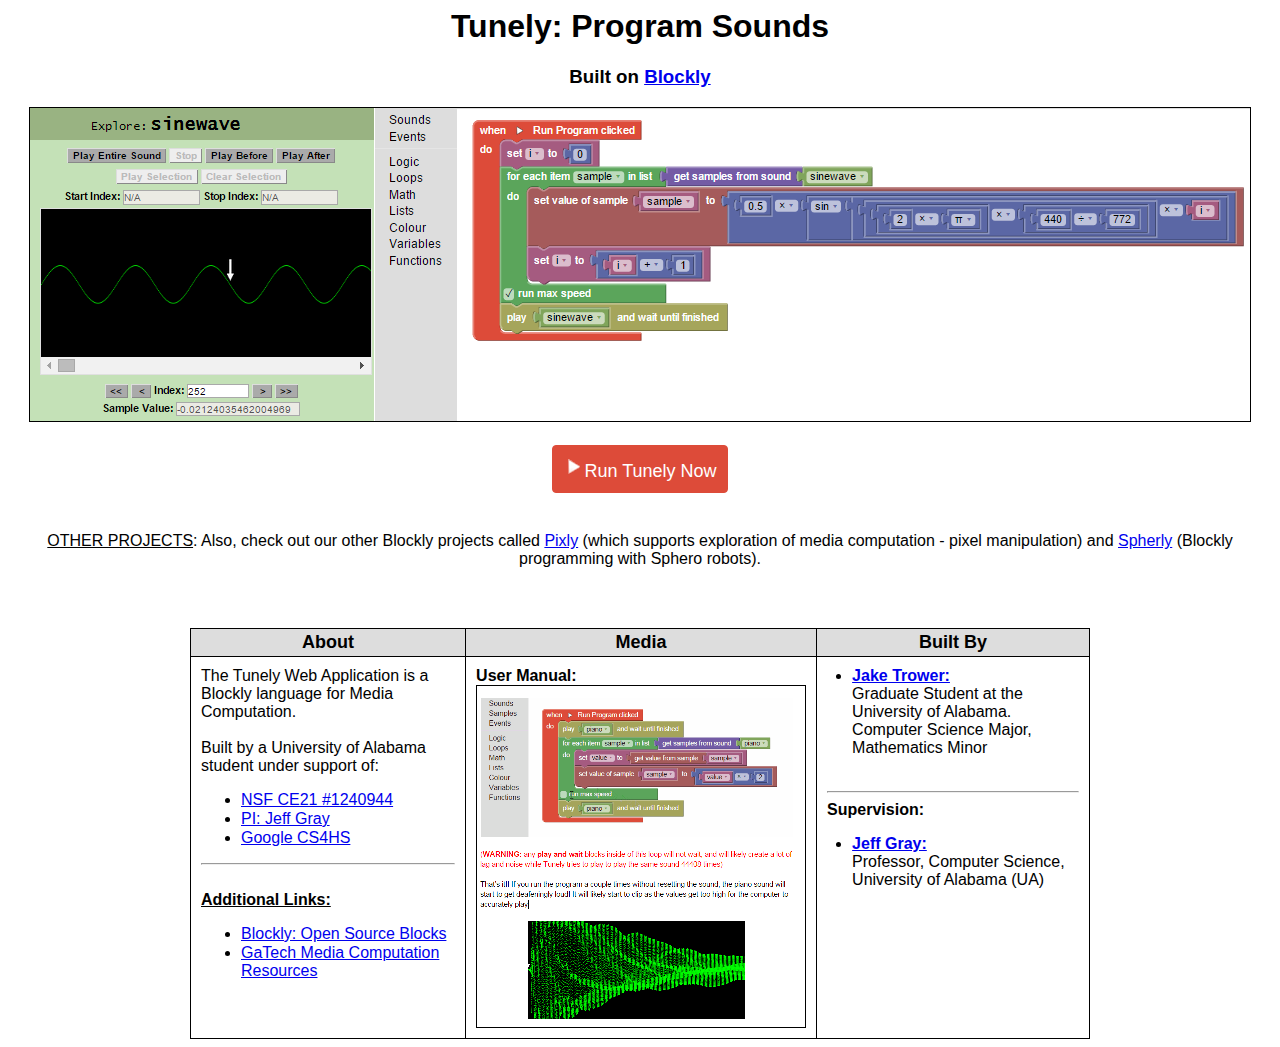
<file: index.html>
<html>
<head>
<title>Tunely: Media Computation</title>
<link rel="icon" type="image/ico" href="favicon.ico">
<link rel="stylesheet" type="text/css" href="style.css">
</head>
<body>
<center>
<h1>Tunely: Program Sounds</h1>
<h3>Built on <a href="https://code.google.com/p/blockly/">Blockly</a></h3>
<img src="content/screenshot.png" alt="Canvas" style="border:1px solid black;">
<br/><br/>
<button id="runButton" class="primary" title="Go to Tunely Application."
		onclick="document.getElementById('link_to_run').click();">
	<img src="run/blockly/media/1x1.gif" class="run icon21">Run Tunely Now
</button>
<p><a id="link_to_run" style="display:none" href="run/" target="_blank"></a></p>
<p><a id="link_to_run2" style="display:none" href="run/" target="_blank"></a> <br/>
  <u>OTHER PROJECTS</u>: Also, check out our other Blockly projects called <a href="http://outreach.cs.ua.edu/pixly/" target="_blank">Pixly</a> (which supports exploration of media computation - pixel manipulation) and <a href="http://outreach.cs.ua.edu/spherly/" target="_blank">Spherly</a> (Blockly programming with Sphero robots). </p>
<div style="clear:both;"></div>
<h3>&nbsp;</h3>
<table style="text-align:left; width:900px;">
  <col width="33%"><col width="33%"><col width="33%">
<tr>
	<th>About</th><th>Media</th><th>Built By</th>
</tr>
<tr>
	<td>
		<p>The Tunely Web Application is a Blockly language for Media Computation. 
		<br/><br/>
		Built by a University of Alabama student under support of:</p>
			<ul>
			<li><a href="http://www.nsf.gov/pubs/2014/nsf14523/nsf14523.htm" target="_blank">NSF CE21 #1240944</a></li>
			<li><a href="http://gray.cs.ua.edu/" target="_blank">PI: Jeff Gray</a></li>
			<li><a href="http://www.cs4hs.com/" target="_blank">Google CS4HS</a></li>
			</ul>
		<hr/>
		<br/>
		<u><b>Additional Links:</b></u>
		<ul>
			<li><a href='https://code.google.com/p/blockly/' target="_blank">Blockly: Open Source Blocks</a></li>
			<li><a href="http://coweb.cc.gatech.edu/mediaComp-teach" target="_blank">GaTech Media Computation Resources</a></li>
		</ul>
	</td>
	<td>		
		<div onclick="document.getElementById('link_to_manual').click();" style="cursor:pointer;">
			<b>User Manual:</b>
			<img style="border:1px solid black;" src="content/manual.png">
		</div>
		<a id="link_to_manual" href="https://docs.google.com/document/d/1fEXB1hPIqkbvxzWlNT98EMpE4qpS016uqiOnxmfZ8tI/pub" style="display:none;" target="_blank"></a>
	</td>
	<td>
		<ul>
		<li style="margin-left:-15px;"><div> 
<!--style="cursor:pointer;" onclick="document.getElementById('link_to_jake').click();">-->
			<a id="link_to_jake" href="http://cakeandturtles.nfshost.com/games/index.php" target="_blank"><b>Jake Trower:</b></a><br/>
				Graduate Student at the University of Alabama. Computer Science Major, Mathematics Minor
			<br/><br/>
		</div></li>
		</ul>
		<hr/>
		<b>Supervision:</b>
		<ul>
			<li style="margin-left:-15px;">
				<a href="http://gray.cs.ua.edu/" target="_blank"><b>Jeff Gray:</b></a><br/>
				Professor, Computer Science,<br>
		  University of Alabama (UA) </li>
		</ul>
	</td>
</tr>
</table>
</center>
</body>
</html>
</file>
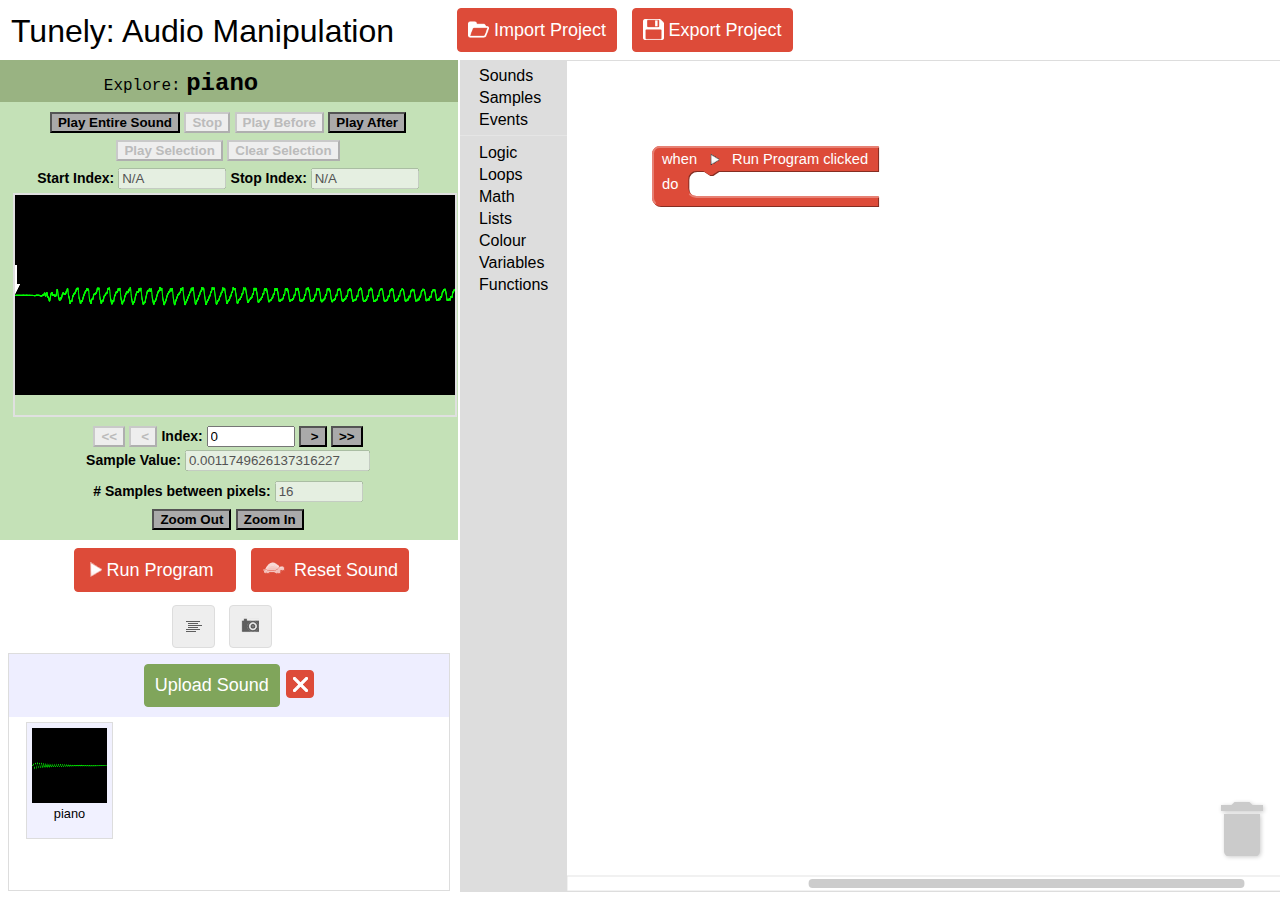
<file: run/index.html>
<!DOCTYPE html>
<html>
<head>
  <meta charset="utf-8">
  <meta http-equiv="X-UA-Compatible" content="IE=edge,chrome=1">
  <title>Tunely</title>
  <link rel="icon" type="image/ico" href="../favicon.ico">
  <!--JQUERY-->
  <script type="text/javascript" src="lib/jquery.js"></script>
  <!--Import Dialog.js-->
  <script type="text/javascript" src="lib/dialog.js"></script>
  <link rel="stylesheet" type="text/css" href="lib/dialog.css"></script>
  <!--Import blockly-->
  <script type="text/javascript" src="blockly/blockly_compressed.js"></script>
  <script type="text/javascript" src="blockly/blocks_compressed.js"></script>
  <script type="text/javascript" src="blockly/msg/js/en.js"></script>
  
  <script type="text/javascript" src="mediacomp/msg/en.js"></script>
  <!--Javascript generator for blockly-->
  <script type="text/javascript" src="blockly/javascript_compressed.js"></script>
  
  <!--import custom block iterator-->
  <script src="blockit/blockit.js"></script>
  <script src="blockit/blockit_utils.js"></script>
  <script src="blockit/blockit_colour.js"></script>
  <script src="blockit/blockit_lists.js"></script>
  <script src="blockit/blockit_logic.js"></script>
  <script src="blockit/blockit_blockly_loops_modified.js"></script>
  <script src="blockit/blockit_loops.js"></script>
  <script src="blockit/blockit_math.js"></script>
  <script src="blockit/blockit_procedures.js"></script>
  <script src="blockit/blockit_text.js"></script>
  <script src="blockit/blockit_variables.js"></script>
  
  <!--import TUNELY!!!-->
	<!--custom tunely messages-->
	<script src="mediacomp/tunely/lang/en.js"></script>
	<!-- in order to draw on canvases of possibly exceeding max width (for explore sound)-->
	<script src="mediacomp/tunely/BigCanvas.js"></script>
  <script src="mediacomp/tunely/initSynth.js"></script>
	<!--wad (web audio daw) javascript library (https://github.com/rserota/wad)-->
	<script src="mediacomp/tunely/lib/wad.min.js"></script>
	<!--pitch shift (http://mikolalysenko.github.io/pitch-shift/)-->
	<script src="mediacomp/tunely/lib/pitchshift_lib/pitchshiftBundle.js"></script>
  <script src="mediacomp/tunely/Synth.js"></script>
  <!--local storage saving/loading for uploaded sounds-->
  <script src="mediacomp/tunely/SynthMemory.js"></script>
  <!--renaming sound names (used for renaming/creating new sounds with user blocks-->
  <script src="mediacomp/tunely/SynthNaming.js"></script>
  <script src="mediacomp/tunely/exploreSynth.js"></script>
  <script src="mediacomp/tunely/explore_select.js"></script>
  
  <!--Custom block definitions-->
  <script src="mediacomp/mediacomp_blocks.js"></script>
  	<!--tunely blockly block definitions/javascript generators-->
  <script src="mediacomp/tunely/blockly_field_sound.js"></script>
	<script src="mediacomp/tunely/audio_blocks.js"></script>
	<script src="mediacomp/tunely/sample_blocks.js"></script>
  
  <script src="mediacomp/utils.js"></script>
  <script src="mediacomp/main.js"></script>
  <script src="mediacomp/project_management.js"></script>
 
  <link rel="stylesheet" type="text/css" href="mediacomp/css/style.css">
</head>
<body>
	<table><tr>
	<td><h1 style="font-size: 200%;margin-top:-3px;margin-bottom:3px;"><span id="title">Tunely: Audio Manipulation</span></h1></td>
	<td><button id="importButton" class="primary" style="margin-top: -3px;margin-left:59px;">
		<img src="mediacomp/css/folder.png" width="21" height="21" class="foldericon">
		Import Project
	</button>
	<button id="exportButton" class="primary" style="margin-top: -3px;margin-left:5px;">
		<img src="mediacomp/css/floppy.png" width="21" height="21" class="foldericon">
		Export Project
	</button>
	</td></tr></table>
    
    <div id="visualization">
    </div>
    
    <table>
    <tr>
        <td style="width: 15px;"></td>
        <td style="text-align: center">
		
            <img id="spinner" style="visibility: hidden;margin-left:20px" src="mediacomp/loading.gif" height=15 width=15>
            <button id="runButton" class="primary" title="Makes the canvas do what the blocks say.">
                <img id="runButtonImg" src="blockly/media/1x1.gif" class="run icon21"><span id="runButtonText">Run Program</span>
            </button>
			
			<button id="resetButton" class="primary">
                <img src="blockly/media/1x1.gif" class="icon21 turtleImg"> Reset Sound
            </button>
			<br/>
              
			<button id="codeButton" class="notext" title="See generated JavaScript code.">
                <img src='blockly/media/1x1.gif' class="code icon21">
            </button>
            <button class="notext" id="captureButton" title="Save the selected sound.">
                <img src='blockly/media/1x1.gif' class="img icon21">
            </button>
        </td>
    </tr>
    </table>
    
    
    <!--221,221,221
    238,238,238-->
    <div id="canvas_select_controls" style="text-align:center;">
		<!--<button id="uploadImageButton" class="secondary" title="Upload your own image from your computer.">
			Upload Image
		</button>
		<input type="file" id="uploadcanvas" />-->
		<button id="uploadSoundButton" class="secondary" title="Upload your own sound from your computer.">
			Upload Sound
		</button>
		<input type="file" id="uploadSound" />
		<button id="deleteSoundButton" class="primary" title="Remove a sound you have uploaded.">
			<img src="blockly/media/1x1.gif" class="icon21 stop">
		</button>
    </div>
    <br/>
    <div id="canvas_select">
        <div id="canvas_select_width_div"></div>
    </div>

	<script id="mediacomp_webworker" type="javascript/worker"></script>
    
    <div id="blockly"></div>
	
	<a id="export" download="" href="#" style="display:none;"></a>

  <xml id="toolbox" style="display: none">
  
	<category name="Sounds">
		<block type="synth_defaultInstruments"></block>
		<block type="synth_playSound"></block>
		<block type="synth_blockPlaySound"></block>
		<block type="synth_restartSound"></block>
		<block type="synth_setDuration"></block>
	</category>
	<category name="Samples">
		<block type="synth_getSamples">
			<value name="SOUND">
				<block type="synth_defaultInstruments"></block>
			</value>
		</block>
		<block type="synth_getSampleAtIndex">
			<value name="SOUND">
				<block type="synth_defaultInstruments"></block>
			</value>
		</block>
		<block type="synth_getSampleValue">
		</block>
		<block type="synth_setSampleValue">
		</block>
		<!--<block type="synth_setInstrument">
			<value name="SOUND">
				<block type="synth_defaultInstruments"></block>
			</value>
		</block>
		<block type="synth_playNote">
			<value name="NOTE">
				<block type="text">
					<field name="TEXT">C4</field>
				</block>
			</value>
		</block>
		<block type="synth_blockPlayNote">
			<value name="NOTE">
				<block type="text">
					<field name="TEXT">C4</field>
				</block>
			</value>
		</block>-->
		<!--<block type="synth_exploreSound">
			<value name="SOUND">
				<block type="synth_defaultInstruments"></block>
			</value>
		</block>-->
	</category>
	<category name="Events">
	  <block type="mediacomp_run"></block>
	  <block type="javascript_consoleLog"></block>
	</category>
	<sep></sep>
    <category name="Logic">
      <block type="controls_if"></block>
      <block type="logic_compare"></block>
      <block type="logic_operation"></block>
      <block type="logic_negate"></block>
      <block type="logic_boolean"></block>
      <block type="logic_null"></block>
      <block type="logic_ternary"></block>
    </category>
    <category name="Loops">
      <block type="controls_repeat_ext">
        <value name="TIMES">
          <block type="math_number">
            <field name="NUM">10</field>
          </block>
        </value>
      </block>
      <block type="controls_whileUntil"></block>
      <block type="controls_for">
        <value name="FROM">
          <block type="math_number">
            <field name="NUM">1</field>
          </block>
        </value>
        <value name="TO">
          <block type="math_number">
            <field name="NUM">10</field>
          </block>
        </value>
        <value name="BY">
          <block type="math_number">
            <field name="NUM">1</field>
          </block>
        </value>
      </block>
      <block type="controls_forEach"></block>
      <block type="controls_flow_statements"></block>
    </category>
    <category name="Math">
      <block type="math_number"></block>
      <block type="math_arithmetic"></block>
      <block type="math_single"></block>
      <block type="math_trig"></block>
      <block type="math_constant"></block>
      <block type="math_number_property"></block>
      <block type="math_change">
        <value name="DELTA">
          <block type="math_number">
            <field name="NUM">1</field>
          </block>
        </value>
      </block>
      <block type="math_round"></block>
      <block type="math_on_list"></block>
      <block type="math_modulo"></block>
      <block type="math_constrain">
        <value name="LOW">
          <block type="math_number">
            <field name="NUM">1</field>
          </block>
        </value>
        <value name="HIGH">
          <block type="math_number">
            <field name="NUM">100</field>
          </block>
        </value>
      </block>
      <block type="math_random_int">
        <value name="FROM">
          <block type="math_number">
            <field name="NUM">1</field>
          </block>
        </value>
        <value name="TO">
          <block type="math_number">
            <field name="NUM">100</field>
          </block>
        </value>
      </block>
      <block type="math_random_float"></block>
    </category>
    <category name="Lists">
      <block type="lists_create_empty"></block>
      <block type="lists_create_with"></block>
      <block type="lists_repeat">
        <value name="NUM">
          <block type="math_number">
            <field name="NUM">5</field>
          </block>
        </value>
      </block>
      <block type="lists_length"></block>
      <block type="lists_isEmpty"></block>
      <block type="lists_indexOf">
        <value name="VALUE">
          <block type="variables_get">
            <field name="VAR">list</field>
          </block>
        </value>
      </block>
      <block type="lists_getIndex">
        <value name="VALUE">
          <block type="variables_get">
            <field name="VAR">list</field>
          </block>
        </value>
      </block>
      <block type="lists_setIndex">
        <value name="LIST">
          <block type="variables_get">
            <field name="VAR">list</field>
          </block>
        </value>
      </block>
      <block type="lists_getSublist">
        <value name="LIST">
          <block type="variables_get">
            <field name="VAR">list</field>
          </block>
        </value>
      </block>
    </category>
    <category name="Colour">
      <block type="colour_picker"></block>
      <block type="colour_random"></block>
      <block type="colour_rgb">
		<value name="RED">
		  <block type="math_number">
			<field name="NUM">100</field>
		  </block>
		</value>
		<value name="BLUE">
		  <block type="math_number">
			<field name="NUM">50</field>
		  </block>
		</value>
		<value name="GREEN">
		  <block type="math_number">
			<field name="NUM">0</field>
		  </block>
		</value>
	  </block>
	  <block type="colour_hsv">
		<value name="HUE">
		  <block type="math_number">
			<field name="NUM">0</field>
		  </block>
		</value>
		<value name="SATURATION">
		  <block type="math_number">
			<field name="NUM">100</field>
		  </block>
		</value>
		<value name="VALUE">
		  <block type="math_number">
			<field name="NUM">100</field>
		  </block>
		</value>
	  </block>
      <block type="colour_blend">
		<value name="COLOUR1">
		  <block type="colour_picker">
			<field name="COLOUR">#ff0000</field>
		  </block>
		</value>
		<value name="COLOUR2">
		  <block type="colour_picker">
			<field name="COLOUR">#0000ff</field>
		  </block>
		</value>
		<value name="RATIO">
		  <block type="math_number">
			<field name="NUM">0.5</field>
		  </block>
		</value>
	  </block>
    </category>
    <category name="Variables" custom="VARIABLE"></category>
    <category name="Functions" custom="PROCEDURE"></category>
  </xml>

</body>
</html>
</file>
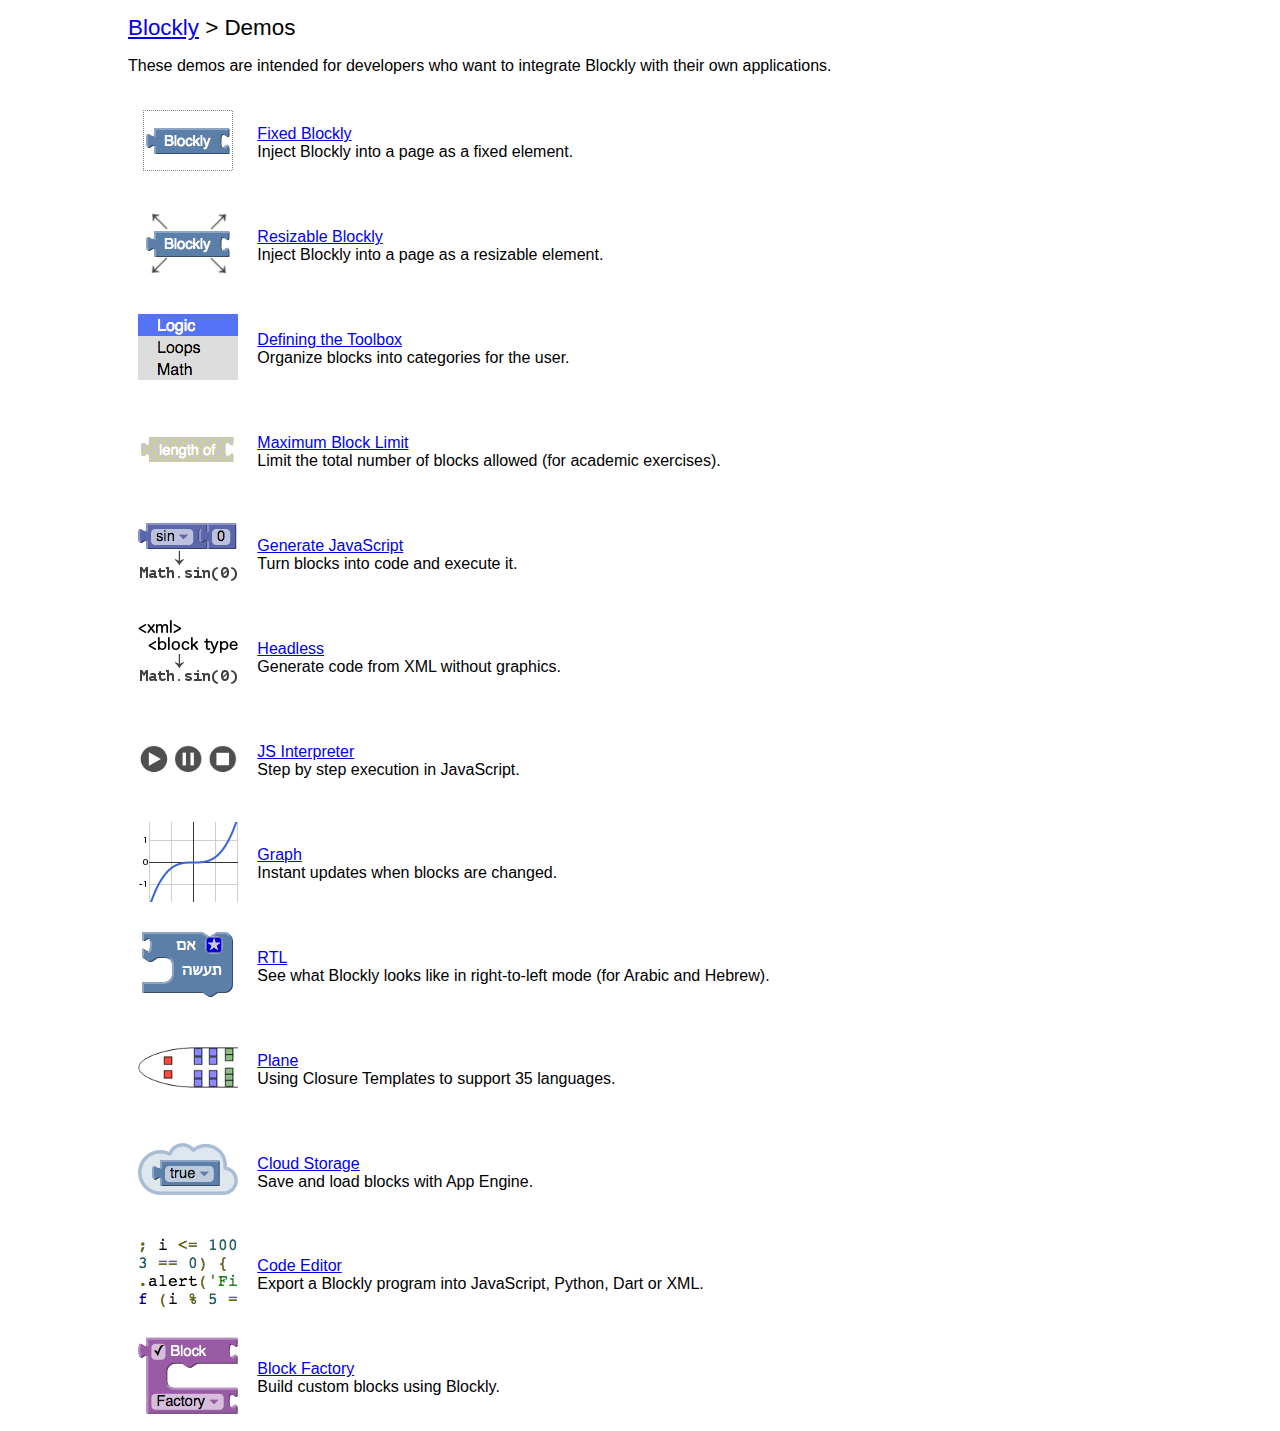
<file: run/blockly/demos/index.html>
<!DOCTYPE html>
<html>
<head>
  <meta charset="utf-8">
  <title>Blockly Demos</title>
  <style>
    body {
      margin: 0 10%;
      background-color: #fff;
      font-family: sans-serif;
    }
    h1 {
      font-weight: normal;
      font-size: 140%;
    }
    td {
      padding: 1ex;
    }
    img {
      border: none;
    }
  </style>
</head>
<body>
  <h1><a href="https://developers.google.com/blockly/">Blockly</a> &gt; Demos</h1>

  <p>These demos are intended for developers who want to integrate Blockly with
  their own applications.</p>

  <table>
    <tr>
      <td>
        <a href="fixed/index.html">
          <img src="fixed/icon.png" height=80 width=100>
        </a>
      </td>
      <td>
        <div><a href="fixed/index.html">Fixed Blockly</a></div>
        <div>Inject Blockly into a page as a fixed element.</div>
      </td>
    </tr>

    <tr>
      <td>
        <a href="iframe/index.html">
          <img src="iframe/icon.png" height=80 width=100>
        </a>
      </td>
      <td>
        <div><a href="iframe/index.html">Resizable Blockly</a></div>
        <div>Inject Blockly into a page as a resizable element.</div>
      </td>
    </tr>

    <tr>
      <td>
        <a href="toolbox/index.html">
          <img src="toolbox/icon.png" height=80 width=100>
        </a>
      </td>
      <td>
        <div><a href="toolbox/index.html">Defining the Toolbox</a></div>
        <div>Organize blocks into categories for the user.</div>
      </td>
    </tr>

    <tr>
      <td>
        <a href="maxBlocks/index.html">
          <img src="maxBlocks/icon.png" height=80 width=100>
        </a>
      </td>
      <td>
        <div><a href="maxBlocks/index.html">Maximum Block Limit</a></div>
        <div>Limit the total number of blocks allowed (for academic exercises).</div>
      </td>
    </tr>

    <tr>
      <td>
        <a href="generator/index.html">
          <img src="generator/icon.png" height=80 width=100>
        </a>
      </td>
      <td>
        <div><a href="generator/index.html">Generate JavaScript</a></div>
        <div>Turn blocks into code and execute it.</div>
      </td>
    </tr>

    <tr>
      <td>
        <a href="headless/index.html">
          <img src="headless/icon.png" height=80 width=100>
        </a>
      </td>
      <td>
        <div><a href="headless/index.html">Headless</a></div>
        <div>Generate code from XML without graphics.</div>
      </td>
    </tr>

    <tr>
      <td>
        <a href="interpreter/index.html">
          <img src="interpreter/icon.png" height=80 width=100>
        </a>
      </td>
      <td>
        <div><a href="interpreter/index.html">JS Interpreter</a></div>
        <div>Step by step execution in JavaScript.</div>
      </td>
    </tr>

    <tr>
      <td>
        <a href="graph/index.html">
          <img src="graph/icon.png" height=80 width=100>
        </a>
      </td>
      <td>
        <div><a href="graph/index.html">Graph</a></div>
        <div>Instant updates when blocks are changed.</div>
      </td>
    </tr>

    <tr>
      <td>
        <a href="rtl/index.html">
          <img src="rtl/icon.png" height=80 width=100>
        </a>
      </td>
      <td>
        <div><a href="rtl/index.html">RTL</a></div>
        <div>See what Blockly looks like in right-to-left mode (for Arabic and Hebrew).</div>
      </td>
    </tr>

    <tr>
      <td>
        <a href="plane/index.html">
          <img src="plane/icon.png" height=80 width=100>
        </a>
      </td>
      <td>
        <div><a href="plane/index.html">Plane</a></div>
        <div>Using Closure Templates to support 35 languages.</div>
      </td>
    </tr>

    <tr>
      <td>
        <a href="storage/index.html">
          <img src="storage/icon.png" height=80 width=100>
        </a>
      </td>
      <td>
        <div><a href="storage/index.html">Cloud Storage</a></div>
        <div>Save and load blocks with App Engine.</div>
      </td>
    </tr>

    <tr>
      <td>
        <a href="code/index.html">
          <img src="code/icon.png" height=80 width=100>
        </a>
      </td>
      <td>
        <div><a href="code/index.html">Code Editor</a></div>
        <div>Export a Blockly program into JavaScript, Python, Dart or XML.</div>
      </td>
    </tr>

    <tr>
      <td>
        <a href="blockfactory/index.html">
          <img src="blockfactory/icon.png" height=80 width=100>
        </a>
      </td>
      <td>
        <div><a href="blockfactory/index.html">Block Factory</a></div>
        <div>Build custom blocks using Blockly.</div>
      </td>
    </tr>
  </table>
</body>
</html>
</file>
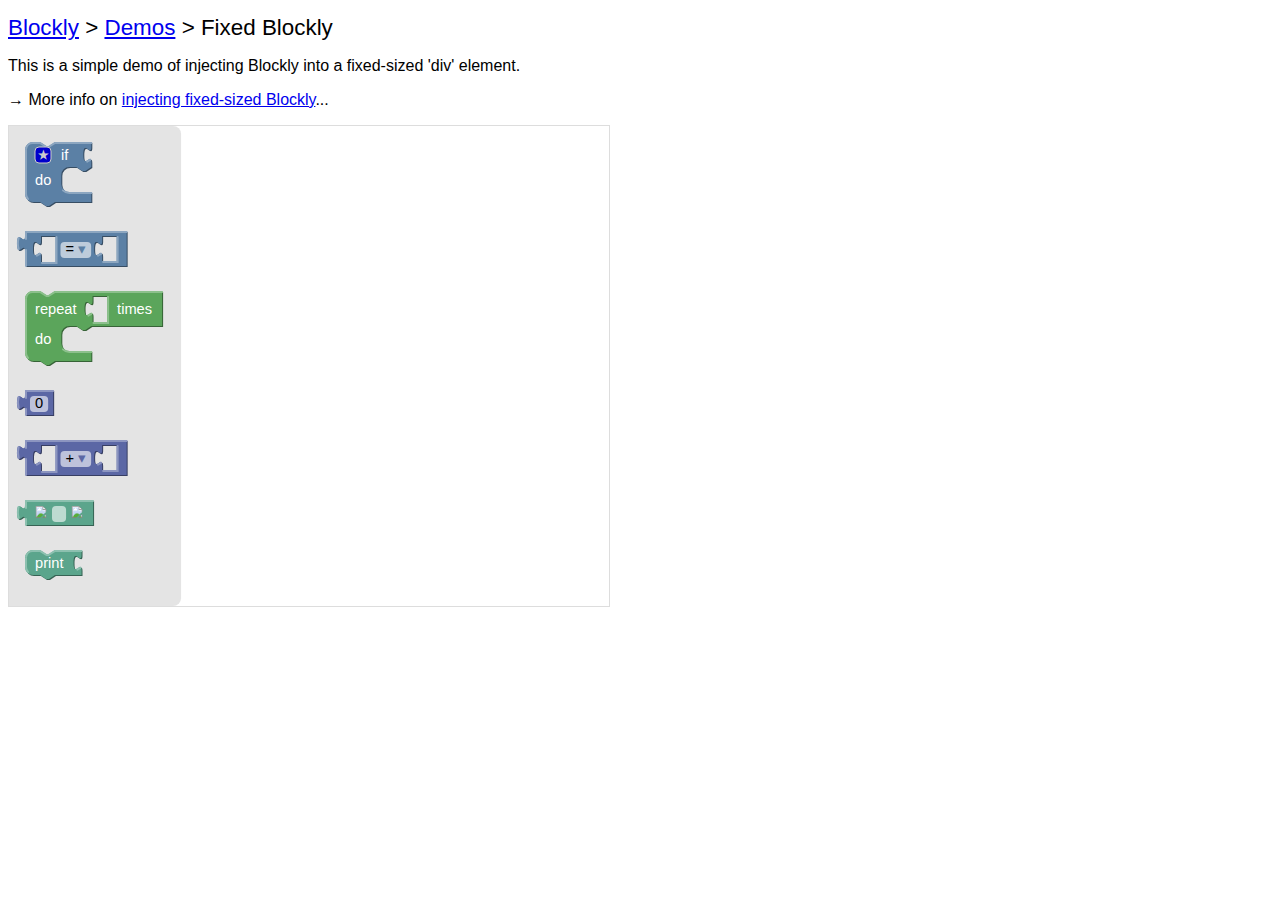
<file: run/blockly/demos/fixed/index.html>
<!DOCTYPE html>
<html>
<head>
  <meta charset="utf-8">
  <title>Blockly Demo: Fixed Blockly</title>
  <script src="../../blockly_compressed.js"></script>
  <script src="../../blocks_compressed.js"></script>
  <script src="../../msg/js/en.js"></script>
  <style>
    body {
      background-color: #fff;
      font-family: sans-serif;
    }
    h1 {
      font-weight: normal;
      font-size: 140%;
    }
  </style>
</head>
<body>
  <h1><a href="https://developers.google.com/blockly/">Blockly</a> &gt;
    <a href="../index.html">Demos</a> &gt; Fixed Blockly</h1>

  <p>This is a simple demo of injecting Blockly into a fixed-sized 'div' element.</p>

  <p>&rarr; More info on <a href="https://developers.google.com/blockly/installation/injecting-fixed-size">injecting fixed-sized Blockly</a>...</p>

  <div id="blocklyDiv" style="height: 480px; width: 600px;"></div>

  <xml id="toolbox" style="display: none">
    <block type="controls_if"></block>
    <block type="logic_compare"></block>
    <block type="controls_repeat_ext"></block>
    <block type="math_number"></block>
    <block type="math_arithmetic"></block>
    <block type="text"></block>
    <block type="text_print"></block>
  </xml>

  <script>
    Blockly.inject(document.getElementById('blocklyDiv'),
        {toolbox: document.getElementById('toolbox')});
  </script>

</body>
</html>
</file>
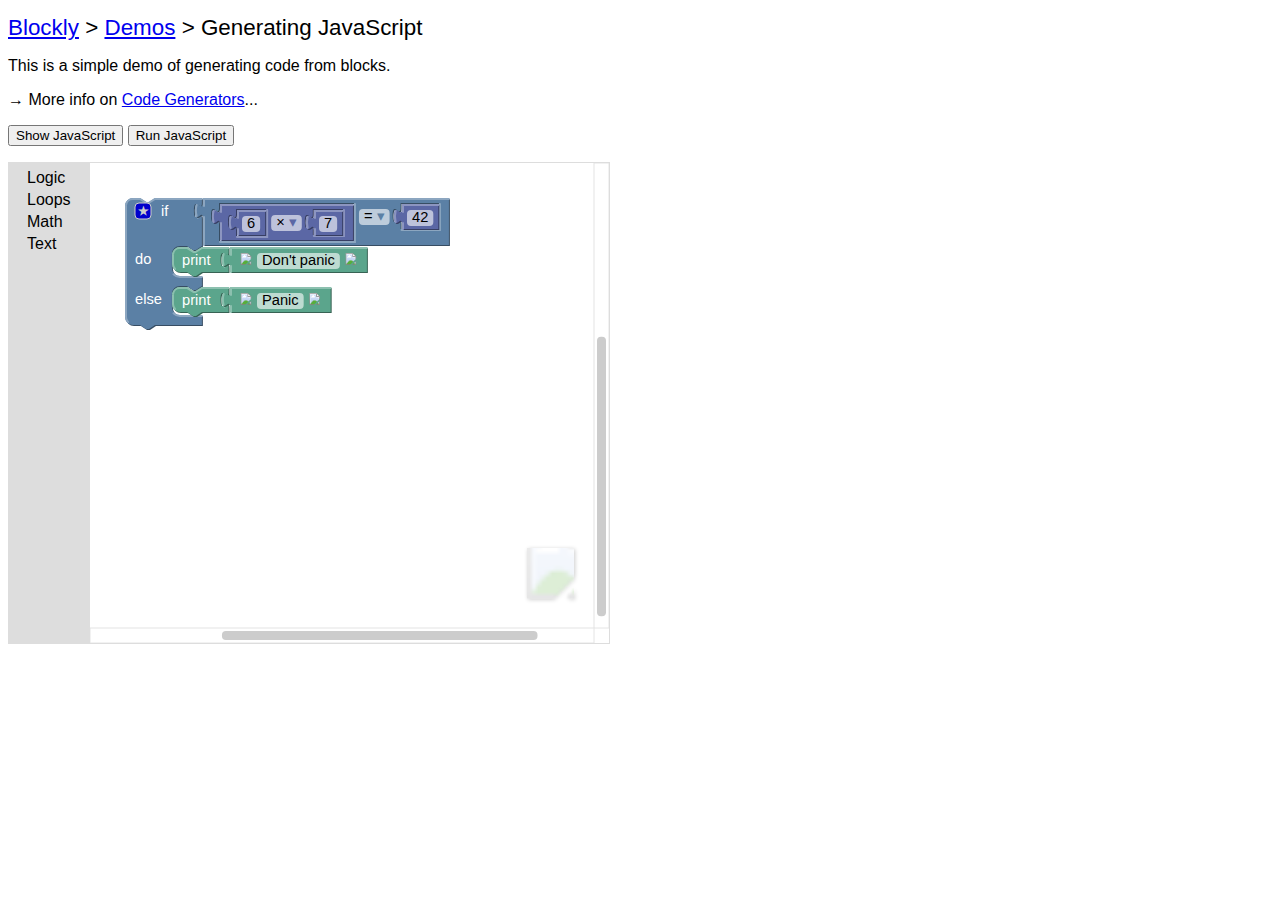
<file: run/blockly/demos/generator/index.html>
<!DOCTYPE html>
<html>
<head>
  <meta charset="utf-8">
  <title>Blockly Demo: Generating JavaScript</title>
  <script src="../../blockly_compressed.js"></script>
  <script src="../../blocks_compressed.js"></script>
  <script src="../../javascript_compressed.js"></script>
  <script src="../../msg/js/en.js"></script>
  <style>
    body {
      background-color: #fff;
      font-family: sans-serif;
    }
    h1 {
      font-weight: normal;
      font-size: 140%;
    }
  </style>
</head>
<body>
  <h1><a href="https://developers.google.com/blockly/">Blockly</a> &gt;
    <a href="../index.html">Demos</a> &gt; Generating JavaScript</h1>

  <p>This is a simple demo of generating code from blocks.</p>

  <p>&rarr; More info on <a href="https://developers.google.com/blockly/installation/code-generators">Code Generators</a>...</p>

  <p>
    <button onclick="showCode()">Show JavaScript</button>
    <button onclick="runCode()">Run JavaScript</button>
  </p>

  <div id="blocklyDiv" style="height: 480px; width: 600px;"></div>

  <xml id="toolbox" style="display: none">
    <category name="Logic">
      <block type="controls_if"></block>
      <block type="logic_compare"></block>
      <block type="logic_operation"></block>
      <block type="logic_negate"></block>
      <block type="logic_boolean"></block>
    </category>
    <category name="Loops">
      <block type="controls_repeat_ext">
        <value name="TIMES">
          <block type="math_number">
            <field name="NUM">10</field>
          </block>
        </value>
      </block>
      <block type="controls_whileUntil"></block>
    </category>
    <category name="Math">
      <block type="math_number"></block>
      <block type="math_arithmetic"></block>
      <block type="math_single"></block>
    </category>
    <category name="Text">
      <block type="text"></block>
      <block type="text_length"></block>
      <block type="text_print"></block>
    </category>
  </xml>

  <xml id="startBlocks" style="display: none">
    <block type="controls_if" inline="false" x="20" y="20">
      <mutation else="1"></mutation>
      <value name="IF0">
        <block type="logic_compare" inline="true">
          <field name="OP">EQ</field>
          <value name="A">
            <block type="math_arithmetic" inline="true">
              <field name="OP">MULTIPLY</field>
              <value name="A">
                <block type="math_number">
                  <field name="NUM">6</field>
                </block>
              </value>
              <value name="B">
                <block type="math_number">
                  <field name="NUM">7</field>
                </block>
              </value>
            </block>
          </value>
          <value name="B">
            <block type="math_number">
              <field name="NUM">42</field>
            </block>
          </value>
        </block>
      </value>
      <statement name="DO0">
        <block type="text_print" inline="false">
          <value name="TEXT">
            <block type="text">
              <field name="TEXT">Don't panic</field>
            </block>
          </value>
        </block>
      </statement>
      <statement name="ELSE">
        <block type="text_print" inline="false">
          <value name="TEXT">
            <block type="text">
              <field name="TEXT">Panic</field>
            </block>
          </value>
        </block>
      </statement>
    </block>
  </xml>

  <script>
    Blockly.inject(document.getElementById('blocklyDiv'),
        {toolbox: document.getElementById('toolbox')});
    Blockly.Xml.domToWorkspace(Blockly.mainWorkspace,
        document.getElementById('startBlocks'));

    function showCode() {
      // Generate JavaScript code and display it.
      Blockly.JavaScript.INFINITE_LOOP_TRAP = null;
      var code = Blockly.JavaScript.workspaceToCode();
      alert(code);
    }

    function runCode() {
      // Generate JavaScript code and run it.
      window.LoopTrap = 1000;
      Blockly.JavaScript.INFINITE_LOOP_TRAP =
          'if (--window.LoopTrap == 0) throw "Infinite loop.";\n';
      var code = Blockly.JavaScript.workspaceToCode();
      Blockly.JavaScript.INFINITE_LOOP_TRAP = null;
      try {
        eval(code);
      } catch (e) {
        alert(e);
      }
    }
  </script>

</body>
</html>
</file>
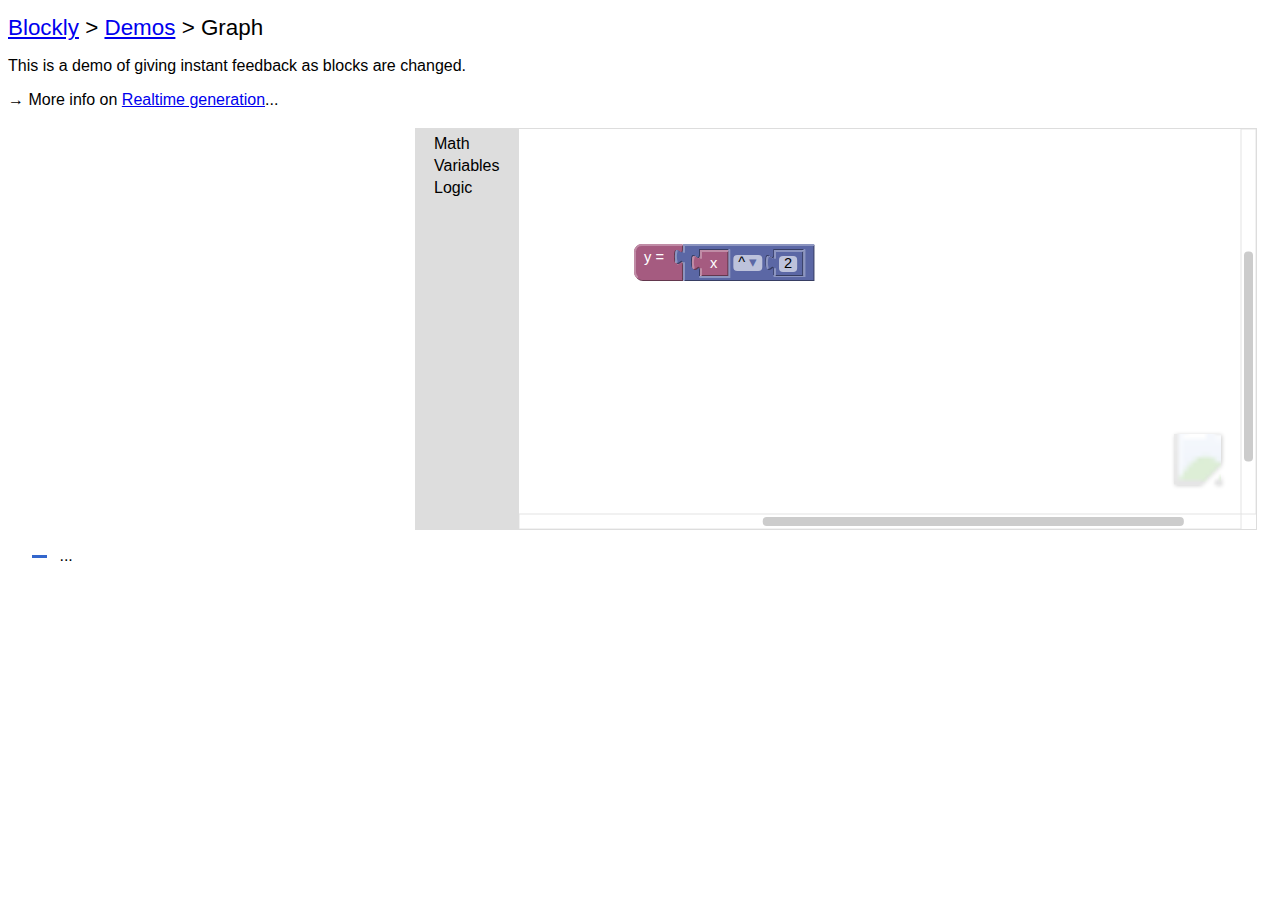
<file: run/blockly/demos/graph/index.html>
<!DOCTYPE html>
<html>
<head>
  <meta charset="utf-8">
  <title>Blockly Demo: Graph</title>
  <script src="https://www.google.com/jsapi"></script>
  <script src="../../blockly_compressed.js"></script>
  <script src="../../blocks_compressed.js"></script>
  <script src="../../javascript_compressed.js"></script>
  <script src="../../msg/js/en.js"></script>
  <style>
    body {
      background-color: #fff;
      font-family: sans-serif;
    }
    h1 {
      font-weight: normal;
      font-size: 140%;
    }
    #funcText {
      margin-top: 1em;
      margin-left: 1.5em;
      font-family: sans-serif;
    }
    #funcText>img {
      height: 3px;
      width: 15px;
      vertical-align: middle;
      margin-right: .5em;
    }
    #y1 {
      background-color: #36c;
    }
  </style>
</head>
<body>
  <h1><a href="https://developers.google.com/blockly/">Blockly</a> &gt;
    <a href="../index.html">Demos</a> &gt; Graph</h1>

  <p>This is a demo of giving instant feedback as blocks are changed.</p>

  <p>&rarr; More info on <a href="https://developers.google.com/blockly/installation/code-generators#realtime_generation">Realtime generation</a>...</p>

  <table>
    <tr>
      <td>
        <div id="visualization" style="width: 400px"></div>
      </td>
      <td>
        <div id="blocklyDiv" style="height: 400px"></div>
      </td>
    </tr>
  </table>

  <div id="funcText">
    <img id="y1" src="../../media/1x1.gif">
    ...
  </div>

  <xml id="toolbox" style="display: none">
    <category name="Math">
      <block type="math_number"></block>
      <block type="math_arithmetic"></block>
      <block type="math_single"></block>
      <block type="math_trig"></block>
      <block type="math_constant"></block>
      <block type="math_number_property"></block>
      <block type="math_round"></block>
      <block type="math_modulo"></block>
      <block type="math_constrain">
        <value name="LOW">
          <block type="math_number">
            <field name="NUM">1</field>
          </block>
        </value>
        <value name="HIGH">
          <block type="math_number">
            <field name="NUM">100</field>
          </block>
        </value>
      </block>
      <block type="math_random_int">
        <value name="FROM">
          <block type="math_number">
            <field name="NUM">1</field>
          </block>
        </value>
        <value name="TO">
          <block type="math_number">
            <field name="NUM">100</field>
          </block>
        </value>
      </block>
      <block type="math_random_float"></block>
    </category>
    <category name="Variables">
      <block type="graph_get_x"></block>
    </category>
    <category name="Logic">
      <block type="logic_compare"></block>
      <block type="logic_operation"></block>
      <block type="logic_negate"></block>
      <block type="logic_boolean"></block>
      <block type="logic_ternary"></block>
    </category>
  </xml>

  <xml id="startBlocks" style="display: none">
    <block type="graph_set_y" deletable="false" x="100" y="100">
      <value name="VALUE">
        <block type="math_arithmetic">
          <field name="OP">POWER</field>
          <value name="A">
            <block type="graph_get_x"></block>
          </value>
          <value name="B">
            <block type="math_number">
              <field name="NUM">2</field>
            </block>
          </value>
        </block>
      </value>
    </block>
  </xml>

  <script>
// Load the Google Chart Tools Visualization API and the chart package.
if (typeof google == 'object') {
  google.load('visualization', '1', {packages: ['corechart']});
} else {
  alert('Unable to load Google\'s chart API.\n' +
        'Are you connected to the Internet?');
}

// Define the custom blocks and their JS generators.
Blockly.Blocks['graph_get_x'] = {
  // x variable getter.
  init: function() {
    this.setHelpUrl(Blockly.Msg.VARIABLES_GET_HELPURL);
    this.setColour(330);
    this.appendDummyInput()
        .appendField('x');
    this.setOutput(true, 'Number');
    this.setTooltip(Blockly.Msg.VARIABLES_GET_TOOLTIP);
  }
};

Blockly.JavaScript['graph_get_x'] = function(block) {
  // x variable getter.
  return ['x', Blockly.JavaScript.ORDER_ATOMIC];
};

Blockly.Blocks['graph_set_y'] = {
  // y variable setter.
  init: function() {
    this.setHelpUrl(Blockly.Msg.VARIABLES_SET_HELPURL);
    this.setColour(330);
    this.appendValueInput('VALUE')
        .appendField('y =')
        .setCheck('Number');
    this.setTooltip(Blockly.Msg.VARIABLES_SET_TOOLTIP);
  }
};

Blockly.JavaScript['graph_set_y'] = function(block) {
  // y variable setter.
  var argument0 = Blockly.JavaScript.valueToCode(block, 'VALUE',
      Blockly.JavaScript.ORDER_ASSIGNMENT) || '';
  return 'y = ' + argument0 + ';';
};

/**
 * Create a namespace for the application.
 */
var Graph = {};

/**
 * Cached copy of the function string.
 * @type ?string
 * @private
 */
Graph.oldFormula_ = null;

/**
 * Drawing options for the Chart API.
 * @type !Object
 * @private
 */
Graph.options_ = {
  //curveType: 'function',
  width: 400, height: 400,
  chartArea: {left: '10%', width: '85%', height: '85%'}
};

/**
 * Visualize the graph of y = f(x) using Google Chart Tools.
 * For more documentation on Google Chart Tools, see this linechart example:
 * https://developers.google.com/chart/interactive/docs/gallery/linechart
 */
Graph.drawVisualization = function() {
  var formula = Blockly.JavaScript.workspaceToCode();
  if (formula === Graph.oldFormula_) {
    // No change in the formula, don't recompute.
    return;
  }
  Graph.oldFormula_ = formula;

  // Create and populate the data table.
  var data = google.visualization.arrayToDataTable(Graph.plot(formula));
  // Create and draw the visualization, passing in the data and options.
  new google.visualization.LineChart(document.getElementById('visualization')).
      draw(data, Graph.options_);

  // Create the "y = ..." label.  Find the relevant part of the code.
  formula = formula.substring(formula.indexOf('y = '));
  formula = formula.substring(0, formula.indexOf(';'));
  var funcText = document.getElementById('funcText');
  funcText.replaceChild(document.createTextNode(formula), funcText.lastChild);
};

/**
 * Plot points on the function y = f(x).
 * @param {string} code JavaScript code.
 * @return {!Array.<!Array>} 2D Array of points on the graph.
 */
Graph.plot = function(code) {
  // Initialize a table with two column headings.
  var table = [];
  var y;
  // TODO: Improve range and scale of graph.
  for (var x = -10; x <= 10; x = Math.round((x + 0.1) * 10) / 10) {
    try {
      eval(code);
    } catch (e) {
      y = NaN;
    }
    if (!isNaN(y)) {
      // Prevent y from being displayed inconsistently, some in decimals, some
      // in scientific notation, often when y has accumulated rounding errors.
      y = Math.round(y * Math.pow(10, 14)) / Math.pow(10, 14);
      table.push([x, y]);
    }
  }
  // Add column heading to table.
  if (table.length) {
    table.unshift(['x', 'y']);
  } else {
    // If the table is empty, add a [0, 0] row to prevent graph error.
    table.unshift(['x', 'y'], [0, 0]);
  }
  return table;
};

/**
 * Force Blockly to resize into the available width.
 */
Graph.resize = function() {
  var width = Math.max(window.innerWidth - 440, 250);
  document.getElementById('blocklyDiv').style.width = width + 'px';
};

/**
 * Initialize Blockly and the graph.  Called on page load.
 */
Graph.init = function() {
  Blockly.inject(document.getElementById('blocklyDiv'),
      {toolbox: document.getElementById('toolbox')});
  Blockly.Xml.domToWorkspace(Blockly.mainWorkspace,
      document.getElementById('startBlocks'));

  // When Blockly changes, update the graph.
  Blockly.addChangeListener(Graph.drawVisualization);
}

window.addEventListener('load', Graph.init);
window.addEventListener('resize', Graph.resize);
  </script>

</body>
</html>
</file>
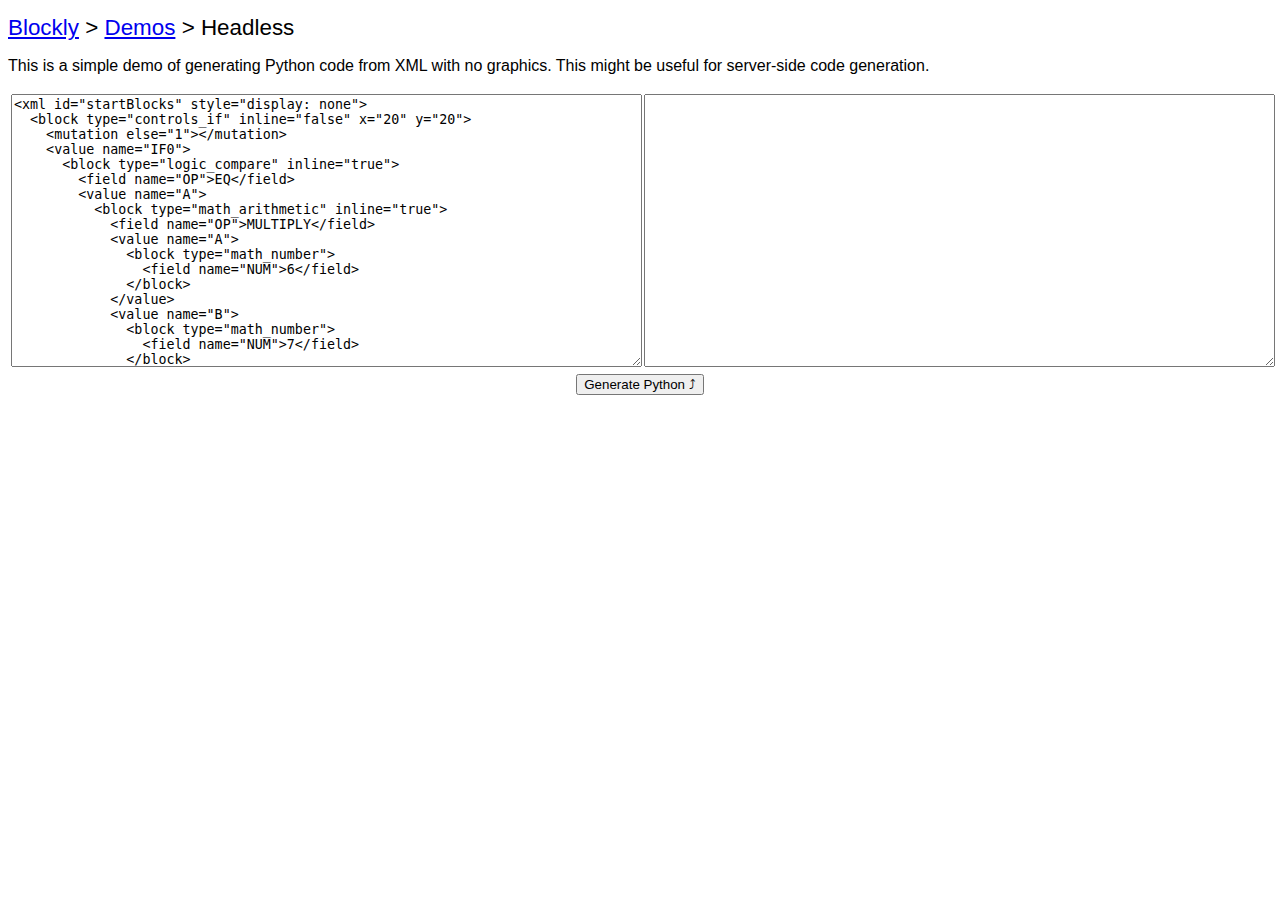
<file: run/blockly/demos/headless/index.html>
<!DOCTYPE html>
<html>
<head>
  <meta charset="utf-8">
  <title>Blockly Demo: Headless</title>
  <script src="../../blockly_compressed.js"></script>
  <script src="../../blocks_compressed.js"></script>
  <script src="../../python_compressed.js"></script>
  <script src="../../msg/js/en.js"></script>
  <style>
    body {
      background-color: #fff;
      font-family: sans-serif;
    }
    h1 {
      font-weight: normal;
      font-size: 140%;
    }
    td {
      vertical-align: top;
    }
    textarea {
      width: 100%;
      height: 20em;
    }
  </style>
</head>
<body>
  <h1><a href="https://developers.google.com/blockly/">Blockly</a> &gt;
    <a href="../index.html">Demos</a> &gt; Headless</h1>

  <p>This is a simple demo of generating Python code from XML with no graphics.
  This might be useful for server-side code generation.</p>

  <table style="width: 100%">
    <tr>
      <td style="width:50%">
        <textarea id="xml_input">
<xml id="startBlocks" style="display: none">
  <block type="controls_if" inline="false" x="20" y="20">
    <mutation else="1"></mutation>
    <value name="IF0">
      <block type="logic_compare" inline="true">
        <field name="OP">EQ</field>
        <value name="A">
          <block type="math_arithmetic" inline="true">
            <field name="OP">MULTIPLY</field>
            <value name="A">
              <block type="math_number">
                <field name="NUM">6</field>
              </block>
            </value>
            <value name="B">
              <block type="math_number">
                <field name="NUM">7</field>
              </block>
            </value>
          </block>
        </value>
        <value name="B">
          <block type="math_number">
            <field name="NUM">42</field>
          </block>
        </value>
      </block>
    </value>
    <statement name="DO0">
      <block type="text_print" inline="false">
        <value name="TEXT">
          <block type="text">
            <field name="TEXT">Don't panic</field>
          </block>
        </value>
      </block>
    </statement>
    <statement name="ELSE">
      <block type="text_print" inline="false">
        <value name="TEXT">
          <block type="text">
            <field name="TEXT">Panic</field>
          </block>
        </value>
      </block>
    </statement>
  </block>
</xml>
        </textarea>
      </td>
      <td>
      </td>
      <td style="width:50%">
        <textarea id="code_output" readonly></textarea>
      </td>
    </tr>
  </table>

  <div style="text-align: center">
    <button onclick="generate()">Generate Python &#10548;</button>
  </div>

  <script>
    function generate() {
      // Parse the XML into a tree.
      var xmlText = document.getElementById('xml_input').value;
      try {
        var xml = Blockly.Xml.textToDom(xmlText)
      } catch (e) {
        alert(e);
        return;
      }
      // Create a headless workspace.
      var workspace = new Blockly.Workspace();
      Blockly.Xml.domToWorkspace(workspace, xml);
      var code = Blockly.Python.workspaceToCode(workspace);
      document.getElementById('code_output').value = code;
    }
  </script>

</body>
</html>
</file>
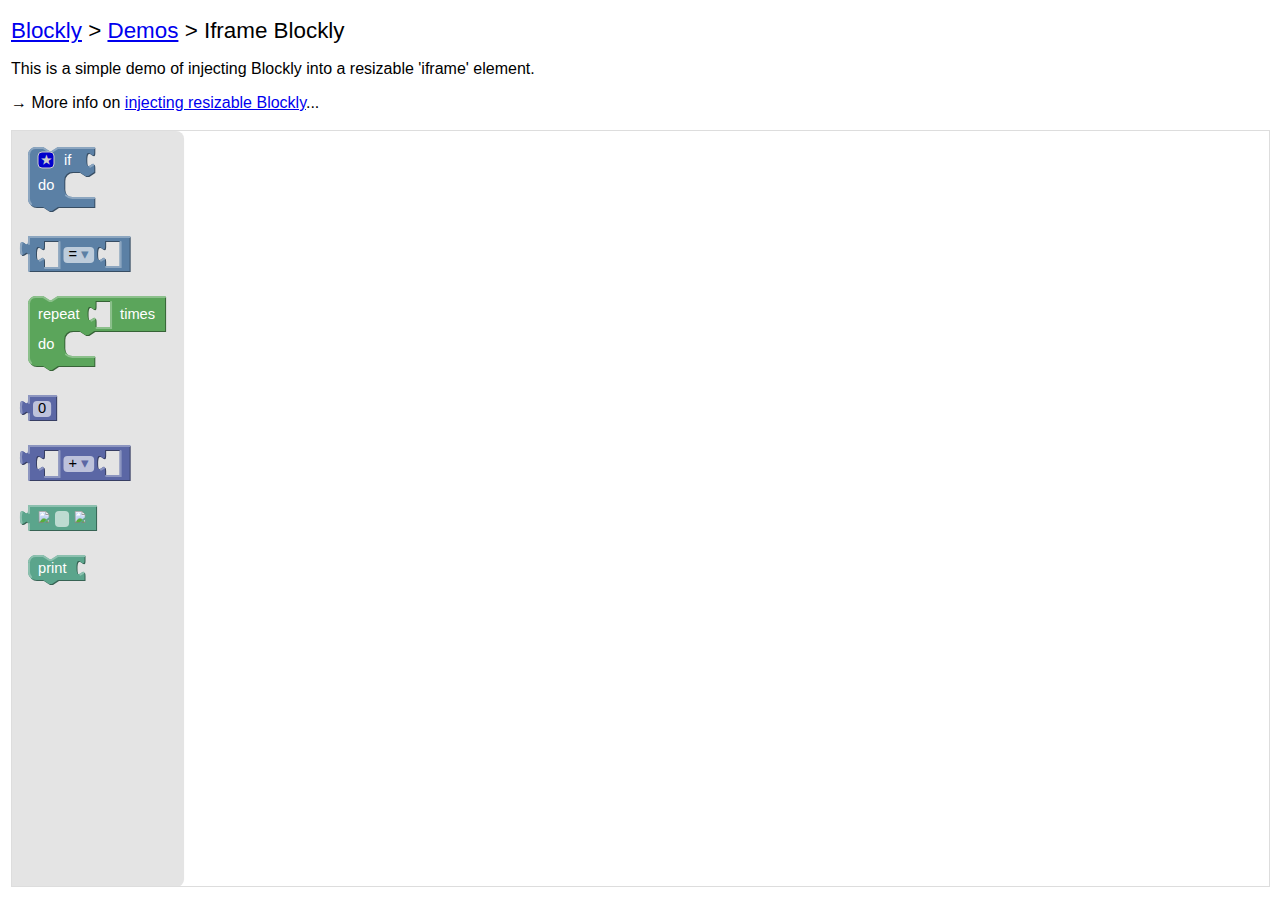
<file: run/blockly/demos/iframe/index.html>
<!DOCTYPE html>
<html>
<head>
  <meta charset="utf-8">
  <title>Blockly Demo: Iframe Blockly</title>
  <style>
    html, body {
      height: 100%;
    }
    body {
      background-color: #fff;
      font-family: sans-serif;
      margin-top: 0;
      margin-bottom: 0;
    }
    h1 {
      font-weight: normal;
      font-size: 140%;
    }
    iframe {
      width: 100%;
      height: 100%;
      border-style: solid;
      border-color: #ddd;
      border-width: 0 1px 1px 0;
    }
  </style>
</head>
<body>
  <table width="100%" height="99%">
    <tr>
      <td>
        <h1><a href="https://developers.google.com/blockly/">Blockly</a> &gt;
          <a href="../index.html">Demos</a> &gt; Iframe Blockly</h1>

        <p>This is a simple demo of injecting Blockly into a resizable 'iframe' element.</p>

        <p>&rarr; More info on <a href="https://developers.google.com/blockly/installation/injecting-resizable">injecting resizable Blockly</a>...</p>
      </td>
    </tr>
    <tr>
      <td height="99%">
        <script>
          function blocklyLoaded(blockly) {
            // Called once Blockly is fully loaded.
            window.Blockly = blockly;
          }
        </script>
        <iframe src="frame.html"></iframe>
      </td>
    </tr>
  </table>

</body>
</html>
</file>
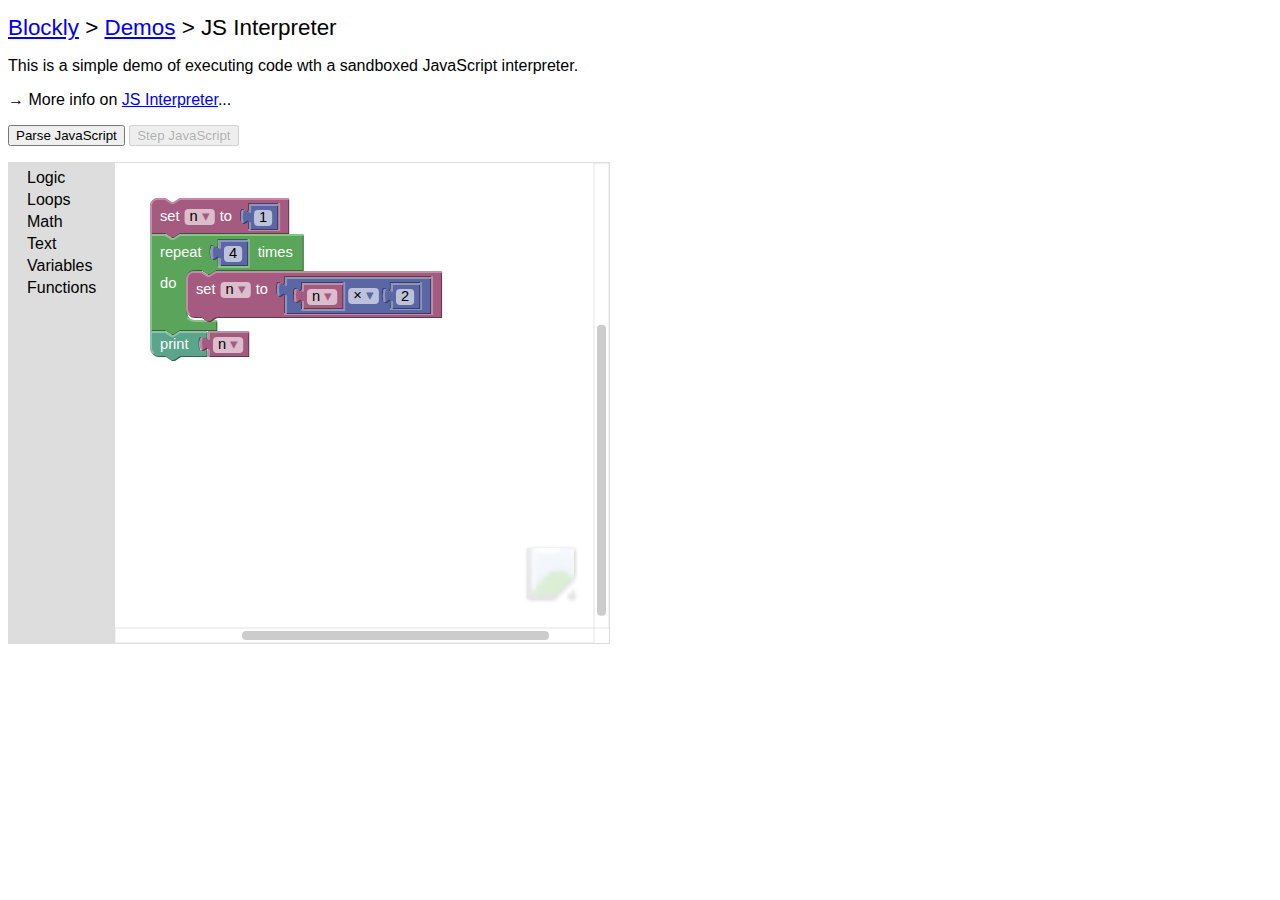
<file: run/blockly/demos/interpreter/index.html>
<!DOCTYPE html>
<html>
<head>
  <meta charset="utf-8">
  <title>Blockly Demo: JS Interpreter</title>
  <script src="acorn_interpreter.js"></script>
  <script src="../../blockly_compressed.js"></script>
  <script src="../../blocks_compressed.js"></script>
  <script src="../../javascript_compressed.js"></script>
  <script src="../../msg/js/en.js"></script>
  <style>
    body {
      background-color: #fff;
      font-family: sans-serif;
    }
    h1 {
      font-weight: normal;
      font-size: 140%;
    }
  </style>
</head>
<body>
  <h1><a href="https://developers.google.com/blockly/">Blockly</a> &gt;
    <a href="../index.html">Demos</a> &gt; JS Interpreter</h1>

  <p>This is a simple demo of executing code wth a sandboxed JavaScript interpreter.</p>

  <p>&rarr; More info on <a href="https://developers.google.com/blockly/installation/js-interpreter">JS Interpreter</a>...</p>

  <p>
    <button onclick="parseCode()">Parse JavaScript</button>
    <button onclick="stepCode()" id="stepButton" disabled="disabled">Step JavaScript</button>
  </p>

  <div id="blocklyDiv" style="height: 480px; width: 600px;"></div>

  <xml id="toolbox" style="display: none">
    <category name="Logic">
      <block type="controls_if"></block>
      <block type="logic_compare"></block>
      <block type="logic_operation"></block>
      <block type="logic_negate"></block>
      <block type="logic_boolean"></block>
    </category>
    <category name="Loops">
      <block type="controls_repeat_ext">
        <value name="TIMES">
          <block type="math_number">
            <field name="NUM">10</field>
          </block>
        </value>
      </block>
      <block type="controls_whileUntil"></block>
    </category>
    <category name="Math">
      <block type="math_number"></block>
      <block type="math_arithmetic"></block>
      <block type="math_single"></block>
    </category>
    <category name="Text">
      <block type="text"></block>
      <block type="text_length"></block>
      <block type="text_print"></block>
      <block type="text_prompt_ext">
        <value name="TEXT">
          <block type="text"></block>
        </value>
      </block>
    </category>
    <category name="Variables" custom="VARIABLE"></category>
    <category name="Functions" custom="PROCEDURE"></category>
  </xml>

  <xml id="startBlocks" style="display: none">
    <block type="variables_set" inline="true" x="20" y="20">
      <field name="VAR">n</field>
      <value name="VALUE">
        <block type="math_number">
          <field name="NUM">1</field>
        </block>
      </value>
      <next>
        <block type="controls_repeat_ext" inline="true">
          <value name="TIMES">
            <block type="math_number">
              <field name="NUM">4</field>
            </block>
          </value>
          <statement name="DO">
            <block type="variables_set" inline="true">
              <field name="VAR">n</field>
              <value name="VALUE">
                <block type="math_arithmetic" inline="true">
                  <field name="OP">MULTIPLY</field>
                  <value name="A">
                    <block type="variables_get">
                      <field name="VAR">n</field>
                    </block>
                  </value>
                  <value name="B">
                    <block type="math_number">
                      <field name="NUM">2</field>
                    </block>
                  </value>
                </block>
              </value>
            </block>
          </statement>
          <next>
            <block type="text_print" inline="false">
              <value name="TEXT">
                <block type="variables_get">
                  <field name="VAR">n</field>
                </block>
              </value>
            </block>
          </next>
        </block>
      </next>
    </block>
  </xml>

  <script>
    Blockly.inject(document.getElementById('blocklyDiv'),
        {toolbox: document.getElementById('toolbox')});
    Blockly.Xml.domToWorkspace(Blockly.mainWorkspace,
        document.getElementById('startBlocks'));

    var myInterpreter = null;

    function initApi(interpreter, scope) {
      // Add an API function for the alert() block.
      var wrapper = function(text) {
        text = text ? text.toString() : '';
        return interpreter.createPrimitive(alert(text));
      };
      interpreter.setProperty(scope, 'alert',
          interpreter.createNativeFunction(wrapper));

      // Add an API function for the prompt() block.
      var wrapper = function(text) {
        text = text ? text.toString() : '';
        return interpreter.createPrimitive(prompt(text));
      };
      interpreter.setProperty(scope, 'prompt',
          interpreter.createNativeFunction(wrapper));

      // Add an API function for highlighting blocks.
      var wrapper = function(id) {
        id = id ? id.toString() : '';
        return interpreter.createPrimitive(highlightBlock(id));
      };
      interpreter.setProperty(scope, 'highlightBlock',
          interpreter.createNativeFunction(wrapper));
    }

    var highlightPause = false;

    function highlightBlock(id) {
      Blockly.mainWorkspace.highlightBlock(id);
      highlightPause = true;
    }

    function parseCode() {
      // Generate JavaScript code and parse it.
      Blockly.JavaScript.STATEMENT_PREFIX = 'highlightBlock(%1);\n';
      Blockly.JavaScript.addReservedWords('highlightBlock');
      var code = Blockly.JavaScript.workspaceToCode();
      myInterpreter = new Interpreter(code, initApi);

      alert('Ready to execute this code:\n\n' + code);
      document.getElementById('stepButton').disabled = '';
      highlightPause = false;
      Blockly.mainWorkspace.traceOn(true);
      Blockly.mainWorkspace.highlightBlock(null);
    }

    function stepCode() {
      try {
        var ok = myInterpreter.step();
      } finally {
        if (!ok) {
          // Program complete, no more code to execute.
          document.getElementById('stepButton').disabled = 'disabled';
          return;
        }
      }
      if (highlightPause) {
        // A block has been highlighted.  Pause execution here.
        highlightPause = false;
      } else {
        // Keep executing until a highlight statement is reached.
        stepCode();
      }
    }
  </script>

</body>
</html>
</file>
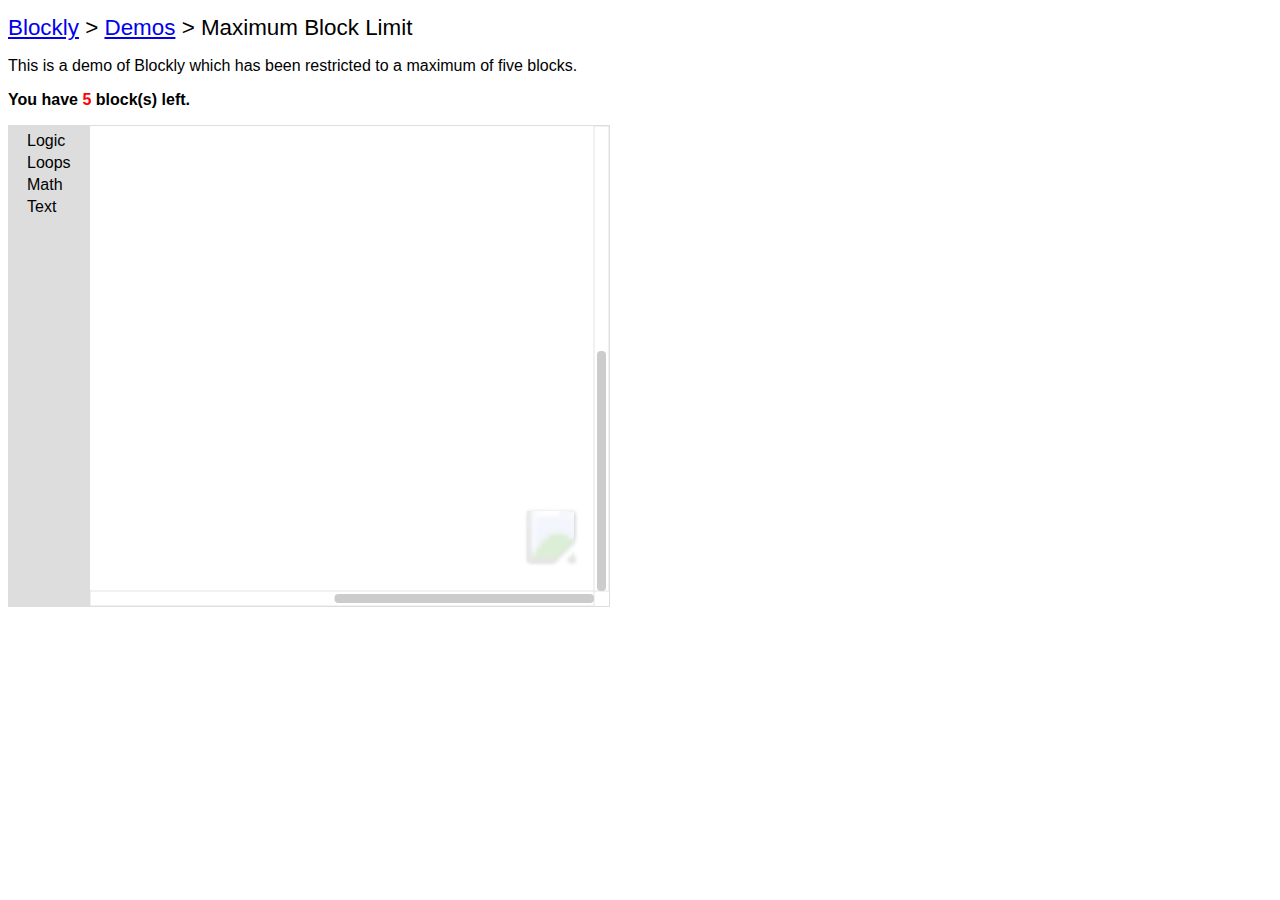
<file: run/blockly/demos/maxBlocks/index.html>
<!DOCTYPE html>
<html>
<head>
  <meta charset="utf-8">
  <title>Blockly Demo: Maximum Block Limit</title>
  <script src="../../blockly_compressed.js"></script>
  <script src="../../blocks_compressed.js"></script>
  <script src="../../msg/js/en.js"></script>
  <style>
    body {
      background-color: #fff;
      font-family: sans-serif;
    }
    h1 {
      font-weight: normal;
      font-size: 140%;
    }
    #capacity {
      color: red;
    }
  </style>
</head>
<body>
  <h1><a href="https://developers.google.com/blockly/">Blockly</a> &gt;
    <a href="../index.html">Demos</a> &gt; Maximum Block Limit</h1>

  <p>This is a demo of Blockly which has been restricted to a maximum of five blocks.</p>

  <p><b>You have <span id="capacity"></span> block(s) left.</b></p>

  <div id="blocklyDiv" style="height: 480px; width: 600px;"></div>

  <xml id="toolbox" style="display: none">
    <category name="Logic">
      <block type="controls_if"></block>
      <block type="logic_compare"></block>
      <block type="logic_operation"></block>
      <block type="logic_negate"></block>
      <block type="logic_boolean"></block>
    </category>
    <category name="Loops">
      <block type="controls_repeat_ext">
        <value name="TIMES">
          <block type="math_number">
            <field name="NUM">10</field>
          </block>
        </value>
      </block>
      <block type="controls_whileUntil"></block>
      <block type="controls_for">
        <field name="VAR">i</field>
        <value name="FROM">
          <block type="math_number">
            <field name="NUM">1</field>
          </block>
        </value>
        <value name="TO">
          <block type="math_number">
            <field name="NUM">10</field>
          </block>
        </value>
        <value name="BY">
          <block type="math_number">
            <field name="NUM">1</field>
          </block>
        </value>
      </block>
    </category>
    <category name="Math">
      <block type="math_number"></block>
      <block type="math_arithmetic"></block>
      <block type="math_single"></block>
    </category>
    <category name="Text">
      <block type="text"></block>
      <block type="text_length"></block>
      <block type="text_print"></block>
    </category>
  </xml>

  <script>
    Blockly.inject(document.getElementById('blocklyDiv'),
        {maxBlocks: 5, toolbox: document.getElementById('toolbox')});

    function onchange() {
      document.getElementById('capacity').innerHTML = Blockly.mainWorkspace.remainingCapacity();
    }

    Blockly.addChangeListener(onchange);

  </script>

</body>
</html>
</file>
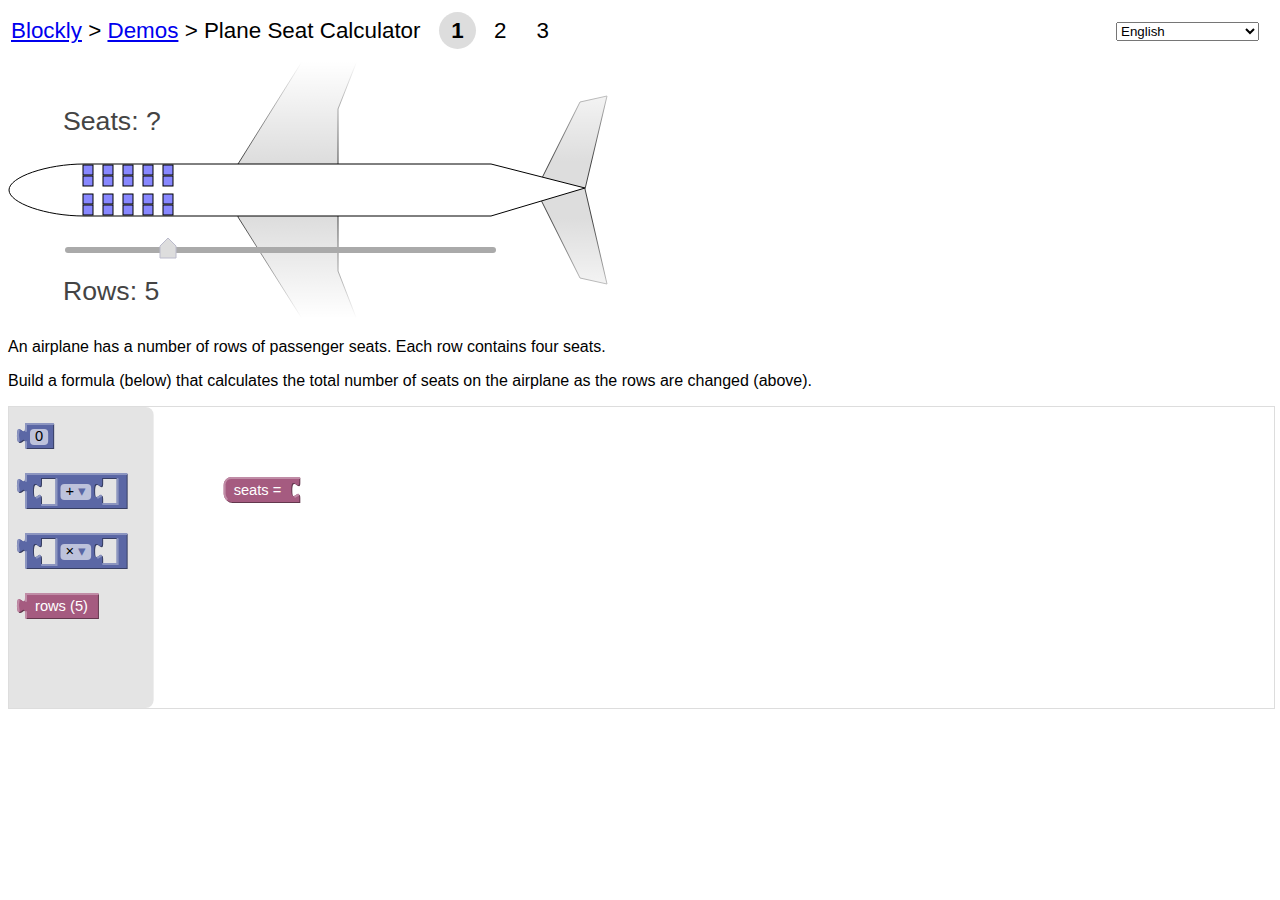
<file: run/blockly/demos/plane/index.html>
<!DOCTYPE html>
<html>
<head>
  <meta charset="utf-8">
  <meta name="google" value="notranslate">
  <title>Blockly Demo:</title>
  <link rel="stylesheet" href="style.css">
  <script src="soy/soyutils.js"></script>
  <script src="plane.js"></script>
</head>
<body>
  <script>
    document.write(planepage.start({}, null,
        {lang: Plane.LANG,
         level: Plane.LEVEL,
         maxLevel: Plane.MAX_LEVEL}));
  </script>
</body>
</html>
</file>
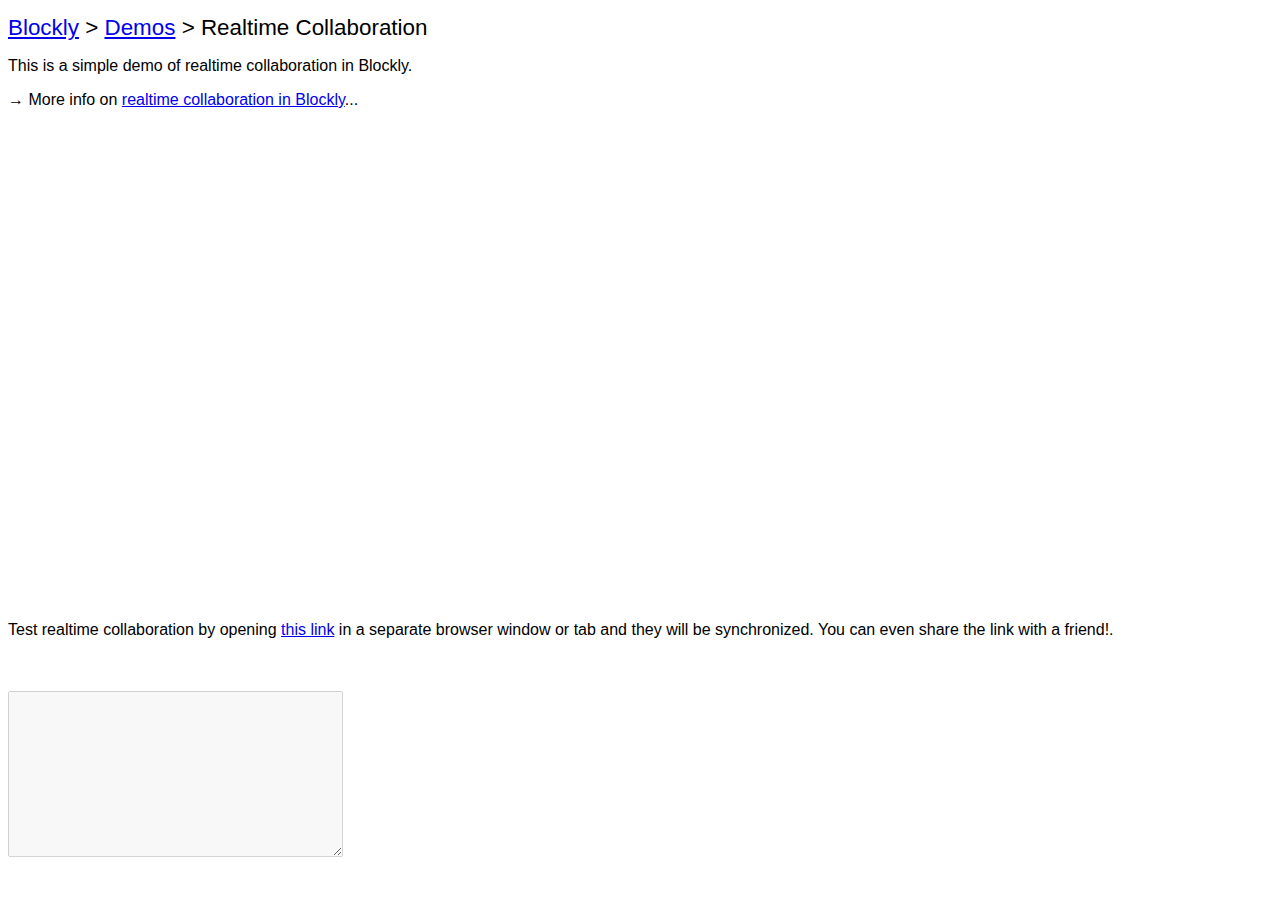
<file: run/blockly/demos/realtime/index.html>
<!DOCTYPE html>
<html>
<head>
  <meta charset="utf-8">
  <title>Blockly Demo: Realtime Collaboration</title>
  <script src="../../blockly_compressed.js"></script>
  <script src="../../blocks_compressed.js"></script>
  <script src="../../msg/js/en.js"></script>
  <script src="https://apis.google.com/js/api.js"></script>
  <style>
    body {
      background-color: #fff;
      font-family: sans-serif;
    }
    h1 {
      font-weight: normal;
      font-size: 140%;
    }
    #collaborators > img {
      margin-right: 5px;
      height: 30px;
      padding-bottom: 5px;
      width: 30px;
      border-radius: 3px;
    }
  </style>
</head>
<body>
  <h1><a href="https://developers.google.com/blockly/">Blockly</a> &gt;
    <a href="../index.html">Demos</a> &gt; Realtime Collaboration</h1>

  <p>This is a simple demo of realtime collaboration in Blockly.</p>

  <p>&rarr; More info on
    <a href="https://developers.google.com/blockly/realtime-collaboration">
      realtime collaboration in Blockly</a>...</p>

  <div id="collaborators"></div>
  <div id="blocklyDiv"
       style="height: 480px; width: 600px;">
  </div>

  <xml id="toolbox" style="display: none">
    <block type="controls_if"></block>
    <block type="controls_repeat_ext"></block>
    <block type="logic_compare"></block>
    <block type="math_number"></block>
    <block type="math_arithmetic"></block>
    <block type="text"></block>
    <block type="text_print"></block>
  </xml>

  <p>Test realtime collaboration by opening
    <a target="_blank" href="#" onmouseover="this.href = window.location.href">
      this link</a> in a separate browser window or tab and they will be
    synchronized.  You can even share the link with a friend!.</p>

  <br>
  <br>

  <!-- Text area that will be used for our collaborative chat box. -->
  <textarea id="chatbox" style="width: 26%; height: 12em" disabled="true"></textarea>

  <script>
    // See https://developers.google.com/blockly/realtime-collaboration for how
    // to set up your app for realtime collaboration and how to get the
    // clientId that you need below.
    Blockly.inject(document.getElementById('blocklyDiv'),
        {toolbox: document.getElementById('toolbox'),
          realtime: true,
          realtimeOptions:
          {clientId: 'YOUR CLIENT ID HERE',
            chatbox: {elementId: 'chatbox'},
            collabElementId: 'collaborators'}});
  </script>

</body>
</html>
</file>
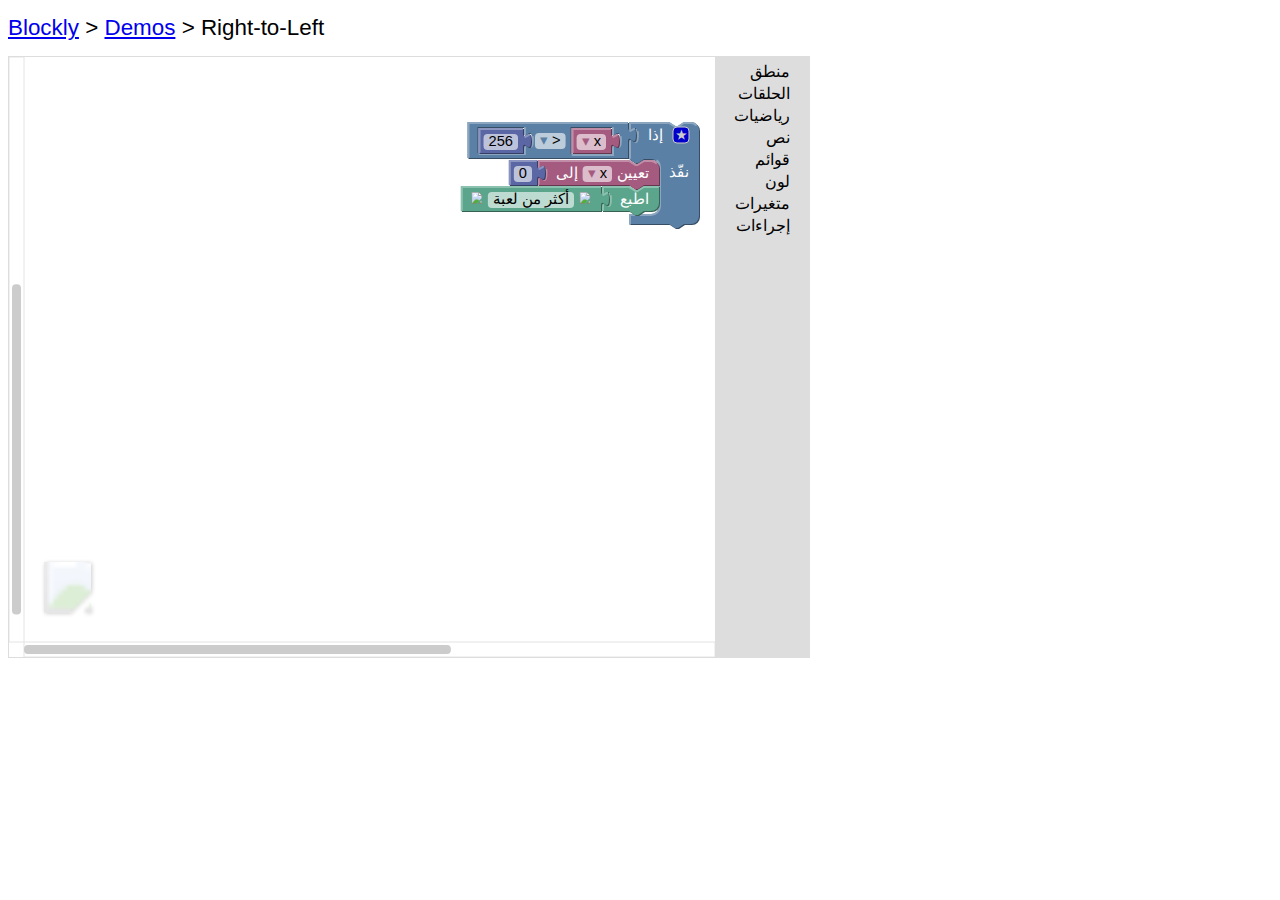
<file: run/blockly/demos/rtl/index.html>
<!DOCTYPE html>
<html>
<head>
  <meta charset="utf-8">
  <meta name="google" value="notranslate">
  <title>Blockly Demo: RTL</title>
  <script src="../../blockly_compressed.js"></script>
  <script src="../../blocks_compressed.js"></script>
  <script src="../../msg/js/ar.js"></script>
  <style>
    body {
      background-color: #fff;
      font-family: sans-serif;
    }
    h1 {
      font-weight: normal;
      font-size: 140%;
    }
    #svgDiv {
      height: 600px;
      width: 800px;
    }
  </style>
  <script>
    function init() {
      Blockly.inject(document.getElementById('svgDiv'),
          {rtl: true, toolbox: document.getElementById('toolbox')});
      Blockly.Xml.domToWorkspace(Blockly.mainWorkspace,
          document.getElementById('startBlocks'));
      //window.onbeforeunload = function() {
      //  return 'Leaving this page will result in the loss of your work.';
      //};
    }
  </script>
</head>
<body onload="init()">
  <h1><a href="https://developers.google.com/blockly/">Blockly</a> &gt;
    <a href="../index.html">Demos</a> &gt; Right-to-Left</h1>

  <div id="svgDiv"></div>

  <xml id="toolbox" style="display: none">
    <category name="منطق">
      <block type="controls_if"></block>
      <block type="logic_compare"></block>
      <block type="logic_operation"></block>
      <block type="logic_negate"></block>
      <block type="logic_boolean"></block>
      <block type="logic_null"></block>
      <block type="logic_ternary"></block>
    </category>
    <category name="الحلقات">
      <block type="controls_repeat_ext">
        <value name="TIMES">
          <block type="math_number">
            <field name="NUM">10</field>
          </block>
        </value>
      </block>
      <block type="controls_whileUntil"></block>
      <block type="controls_for">
        <value name="FROM">
          <block type="math_number">
            <field name="NUM">1</field>
          </block>
        </value>
        <value name="TO">
          <block type="math_number">
            <field name="NUM">10</field>
          </block>
        </value>
        <value name="BY">
          <block type="math_number">
            <field name="NUM">1</field>
          </block>
        </value>
      </block>
      <block type="controls_forEach"></block>
      <block type="controls_flow_statements"></block>
    </category>
    <category name="رياضيات">
      <block type="math_number"></block>
      <block type="math_arithmetic"></block>
      <block type="math_single"></block>
      <block type="math_trig"></block>
      <block type="math_constant"></block>
      <block type="math_number_property"></block>
      <block type="math_change">
        <value name="DELTA">
          <block type="math_number">
            <field name="NUM">1</field>
          </block>
        </value>
      </block>
      <block type="math_round"></block>
      <block type="math_on_list"></block>
      <block type="math_modulo"></block>
      <block type="math_constrain">
        <value name="LOW">
          <block type="math_number">
            <field name="NUM">1</field>
          </block>
        </value>
        <value name="HIGH">
          <block type="math_number">
            <field name="NUM">100</field>
          </block>
        </value>
      </block>
      <block type="math_random_int">
        <value name="FROM">
          <block type="math_number">
            <field name="NUM">1</field>
          </block>
        </value>
        <value name="TO">
          <block type="math_number">
            <field name="NUM">100</field>
          </block>
        </value>
      </block>
      <block type="math_random_float"></block>
    </category>
    <category name="نص">
      <block type="text"></block>
      <block type="text_join"></block>
      <block type="text_append">
        <value name="TEXT">
          <block type="text"></block>
        </value>
      </block>
      <block type="text_length"></block>
      <block type="text_isEmpty"></block>
      <block type="text_indexOf"></block>
      <block type="text_charAt"></block>
      <block type="text_changeCase"></block>
      <block type="text_trim"></block>
      <block type="text_print"></block>
      <block type="text_prompt_ext">
        <value name="TEXT">
          <block type="text"></block>
        </value>
      </block>
    </category>
    <category name="قوائم">
      <block type="lists_create_empty"></block>
      <block type="lists_create_with"></block>
      <block type="lists_repeat">
        <value name="NUM">
          <block type="math_number">
            <field name="NUM">5</field>
          </block>
        </value>
      </block>
      <block type="lists_length"></block>
      <block type="lists_isEmpty"></block>
      <block type="lists_indexOf"></block>
      <block type="lists_getIndex"></block>
      <block type="lists_setIndex"></block>
    </category>
    <category name="لون">
      <block type="colour_picker"></block>
      <block type="colour_rgb"></block>
      <block type="colour_blend"></block>
    </category>
    <category name="متغيرات" custom="VARIABLE"></category>
    <category name="إجراءات" custom="PROCEDURE"></category>
  </xml>

  <xml id="startBlocks" style="display: none">
    <block type="controls_if" inline="false" x="-100" y="50">
      <value name="IF0">
        <block type="logic_compare" inline="true">
          <field name="OP">LT</field>
          <value name="A">
            <block type="variables_get">
              <field name="VAR">x</field>
            </block>
          </value>
          <value name="B">
            <block type="math_number">
              <field name="NUM">256</field>
            </block>
          </value>
        </block>
      </value>
      <statement name="DO0">
        <block type="variables_set" inline="false">
          <field name="VAR">x</field>
          <value name="VALUE">
            <block type="math_number">
              <field name="NUM">0</field>
            </block>
          </value>
          <next>
            <block type="text_print" inline="false">
              <value name="TEXT">
                <block type="text">
                  <field name="TEXT">أكثر من لعبة</field>
                </block>
              </value>
            </block>
          </next>
        </block>
      </statement>
    </block>
  </xml>
</body>
</html>
</file>
<file: style.css>
html,body{
	font-family: sans-serif
}
button {
  margin: 5px;
  padding: 10px;
  border-radius: 4px;
  border: 1px solid #ddd;
  font-size: large;
  background-color: #eee;
  color: #000;
  cursor: pointer;
}
button.primary {
  /* Can't use "text-align: start" due to IE. */
  text-align: left;
  border: 1px solid #dd4b39;
  background-color: #dd4b39;
  color: #fff;
}
.icon21 {
  height: 21px;
  width: 21px;
  background-image: url(run/mediacomp/css/icons.png);
}
.run {
  background-position: -63px -21px;
}
table {
    border-collapse: collapse;
}
table, th, td {
   border: 1px solid black;
}
th{
	font-weight: bold;
	font-size: 18px;
	text-align: center;
	background: #dddddd;
	padding: 3px;
}
td{	
	padding: 10px;
	vertical-align: top;
}
li{
	margin-bottom: 1px;
}
</file>
<file: run/lib/dialog.css>
#dialog{
	position:absolute;
	top: 25%;
    left: 25%;
	min-width: 240px;
	/*max-width: 560px;*/
	min-height: 120px;
	z-index: 9999;
	
	border: 1px solid black;
	background: #ffffff;
}
#dialogTitle{
	border-bottom: 1px solid black;
	font-size: 16px;
	padding: 5px;
	height: 16px;
	background-color: #cccccc;
}
#closeDialogButton{
	position:absolute; 
	right: 0px; 
	top:0px; 
	height: 16px; 
	width:16px; 
	padding: 0px;
	padding-left:7px;
	padding-top:5px;
	padding-bottom:5px;
	padding-right:2px;
	cursor: pointer;
	
	background-color: #aa0000;
	color: #ffffff;
}
#dialogBody{
	padding-top: 15px;
	padding-left: 10px;
	padding-right: 10px;
	font-size: 16px;
	margin-bottom: 64px;
	/*max-height: 320px;*/
	overflow: auto;
}

#dialogButtonContainer{
	position: absolute;
	bottom: 20px;
	right: 20px;
	text-align: right;
}
.dialogButton{
	min-width: 65px;
	text-align: center;
	font-size: 16px;
	padding: 3px;
	border: 1px solid black;
	cursor: pointer;
	margin-left: 10px;
	float: left;
}
.dialogConfirm{
	background-color: #aaaaaa;
}
</file>
<file: run/mediacomp/css/style.css>
body {
  background-color: #fff;
  font-family: sans-serif;
  height: 100%;
  overflow: hidden;
}
html{
    height: 100%;
}
h1 {
  font-weight: normal;
  font-size: 140%;
}
.display_canvas {
	padding: 2px;
	border: 1px solid black;
}

#runButton{
	max-width: 162px;
	min-width: 162px;
}

#containerCode {
  direction: ltr;
  font-size: large;
  overflow: auto;
  max-height: 400px;
}
#codeButton{
  position: relative;
  top: 3px;
}
#captureButton{
  position: relative;
  top: 3px;
}

button.primary {
  /* Can't use "text-align: start" due to IE. */
  text-align: left;
}
html[dir="RTL"] button.primary {
  text-align: right;
}

#toolbarDiv {
  text-align: center;
  width: 400px;
  padding-top: 1em;
}
#blockly {
  position: fixed;
  bottom: 10px;
}
#display {
  border: 1px solid #ccc;
}
#downloadImageLink {
  display: none;
}
#languageMenu {
  vertical-align: top;
  margin-top: 12px;
}

/* Sprited icons. */
.icon21 {
  height: 21px;
  width: 21px;
  background-image: url(icons.png);
}
.tree{
	height: 21px;
	width: 21px;
	background-image: url(tree.png);
}
.foldericon{
	max-width: 100%;
	max-height: auto;
	background-image: url(folder.png);
}
.code {
  background-position: -21px 0px;
}
.link {
  background-position: 0px 0px;
}
.img {
  background-position: -42px 0px;
}
.run {
  background-position: -63px -21px;
}
.stop {
  background-position: -63px 0px;
}
.turtleImg{
  width: 27px;
  height:21px;
  background-position: -27px -21px;
  background-image: url(iconsInvert.png);
}

/* Buttons */
button {
  margin: 5px;
  padding: 10px;
  border-radius: 4px;
  border: 1px solid #ddd;
  font-size: large;
  background-color: #eee;
  color: #000;
}
button.primary {
  border: 1px solid #dd4b39;
  background-color: #dd4b39;
  color: #fff;
}
button.secondary {
  border: 1px solid #4d90fe;
  background-color: #4d90fe;
  color: #fff;
}
#uploadcanvas{
	display:none;	
}
#uploadImageButton{
	border: 1px solid #000000;
	background-color: #000000;
}
#uploadSoundButton{
	border: 1px solid #80A55B;
	background-color: #80A55B;
}
#deleteSoundButton{
	margin-left: -3px;
	min-width: 28px;
	max-width: 28px;
	min-height: 28px;
	max-height: 28px;
	padding-left: 3px;
	padding-top: 3px;
}
button.nospace {
  margin-left:2px;
  margin-right:2px;
}
button.primary>img,
button.secondary>img {
  opacity: 1;
}
button>img {
  opacity: 0.6;
  vertical-align: text-bottom;
}
button:hover>img {
  opacity: 1;
}
button:active {
  border: 1px solid #888 !important;
}
button:hover {
  box-shadow: 2px 2px 5px #888;
}
button.disabled:hover>img {
  opacity: 0.6;
}
button.disabled {
  display: none;
}
button.notext {
  font-size: 10%;
}

#importXmlButton{
	margin-top:10px;
	width: 130px;
	text-align: center;
	font-size: 24px;
	padding: 3px;
	border: 1px solid black;
	cursor: pointer;
}

#visualization{
	min-width: 460px;
	max-width: 460px;
	min-height: 480px;
	max-height: 480px;
	margin-left: -10px;
	padding-right: 10px;
	
	overflow: auto;
	overflow-y: hidden;
}

.explore_canvas{
  font-size: 14px;
  overflow-x: hidden;
}

/* canvas selector */

#canvas_select_controls{
    display: inline-block;
    width: 420px; /* 440 - 10 - 10 */
    background: rgb(238,238,255);
    padding: 5px 10px;
    border-style: solid;
    border-color: rgb(221, 221, 221);
    border-width: 1px 1px 0px 1px;
}

.canvas_select_delete{
	margin-left:65px;
	text-align:right;
	margin-top:-8px;
	cursor:pointer;
	font-size:16px;
	color:red;
}

#canvas_select{
    display: inline-block;
    width: 440px;
	/*min-height: 200px;*/
    overflow-x: hidden;
    overflow-y: auto;
    border-style: solid;
    border-color: rgb(221, 221, 221);
    border-width: 0px 1px 1px 1px;
}

.canvas_select_box{
    font-size: 0.8em;
    display: inline-block;
    float: left;
    width: 75px;
    border: 1px solid rgb(221,221,221);
    height: 105px;
    text-align: center;
    /* canvas_selector width: 400px. 3 boxes per line. (400px - 4 boxes * (75+5+5+2)px) / (5 margins surrounding 4 boxes) = 10px */
    margin: 5px 0px 5px 0px;
    margin-left: 10px;
    padding: 5px;
}

#uploadSound{
	display:none;
}

b{
  font-size: 14px;
}
/*EXPLORER CSS*/
input[type=submit]{
	font-weight: bold;
	background-color: #aaaaaa;
}
input[type=submit]:disabled{
	color: #bbbbbb;
	background-color: #eeeeee;
}
.explore_inputs > *{
	line-height: 24px;
}
.explore_inputs > p{
	line-height: 28px;
}

.explore_canvasContainer{
  width: 440px;
  height:220px;
  overflow-x: scroll;
  overflow-y: hidden;
  position: relative;
  display: inline-block;
  border: 2px solid #e0e0e0;
  margin-top: -15px;
}
.explore_selectionHighlighter{
  position: absolute;
  top: 0px;
  left: 0px;
  width: 0px;
  height: 220px;
  z-index: 50;
  background-color: #ffffff;
  opacity: 0.5;
}
.explore_indexArrow{
  position:absolute;
  top:0px;
  left:0px;
  z-index: 99;
}
</file>
<file: run/blockly/demos/plane/style.css>
body {
  background-color: #fff;
  font-family: sans-serif;
  margin-top: 0;
}
h1 {
  font-weight: normal;
  font-size: 140%;
}
.farSide {
  text-align: right;
}
html[dir="RTL"] .farSide {
  text-align: left;
}
.tab {
  padding: 6px 12px;
  text-decoration: none;
  color: #000;
}
#selected {
  font-weight: bold;
  background-color: #ddd;
  border-radius: 20px;
}

/* Pulse the language menu once to draw attention to it. */
#languageBorder {
  border-radius: 4px;
  animation: pulse 2s ease-in-out forwards;
  -webkit-animation: pulse 2s ease-in-out forwards;
  animation-delay: 2s;
  -webkit-animation-delay: 2s;
}
@keyframes pulse {
    0% { background-color: #fff }
    50% { background-color: #f00 }
    100% { background-color: #fff }
}
@-webkit-keyframes pulse {
    0% { background-color: #fff }
    50% { background-color: #f00 }
    100% { background-color: #fff }
}

#blockly {
  height: 300px;
  width: 100%;
  border-style: solid;
  border-color: #ddd;
  border-width: 0 1px 1px 0;
}

/* SVG Plane. */
#plane {
  overflow: hidden;
}
#fuselage {
  fill: #fff;
  stroke: #000;
}
#wing, #tail {
  fill: #ddd;
  stroke: #444;
}
.crew {
  fill: #f44;
  stroke: #000;
}
.seat1st {
  fill: #88f;
  stroke: #000;
}
.seat2nd {
  fill: #8b8;
  stroke: #000;
}
#seatYes, #seatNo {
  font-size: 40pt;
}
text {
  font-family: sans-serif;
  font-size: 20pt;
  fill: #444;
}

/* Slider. */
.sliderTrack {
  stroke: #aaa;
  stroke-width: 6px;
  stroke-linecap: round;
}
.sliderKnob {
  fill: #ddd;
  stroke: #bbc;
  stroke-width: 1px;
  stroke-linejoin: round;
}
.sliderKnob:hover {
  fill: #eee;
}
</file>
